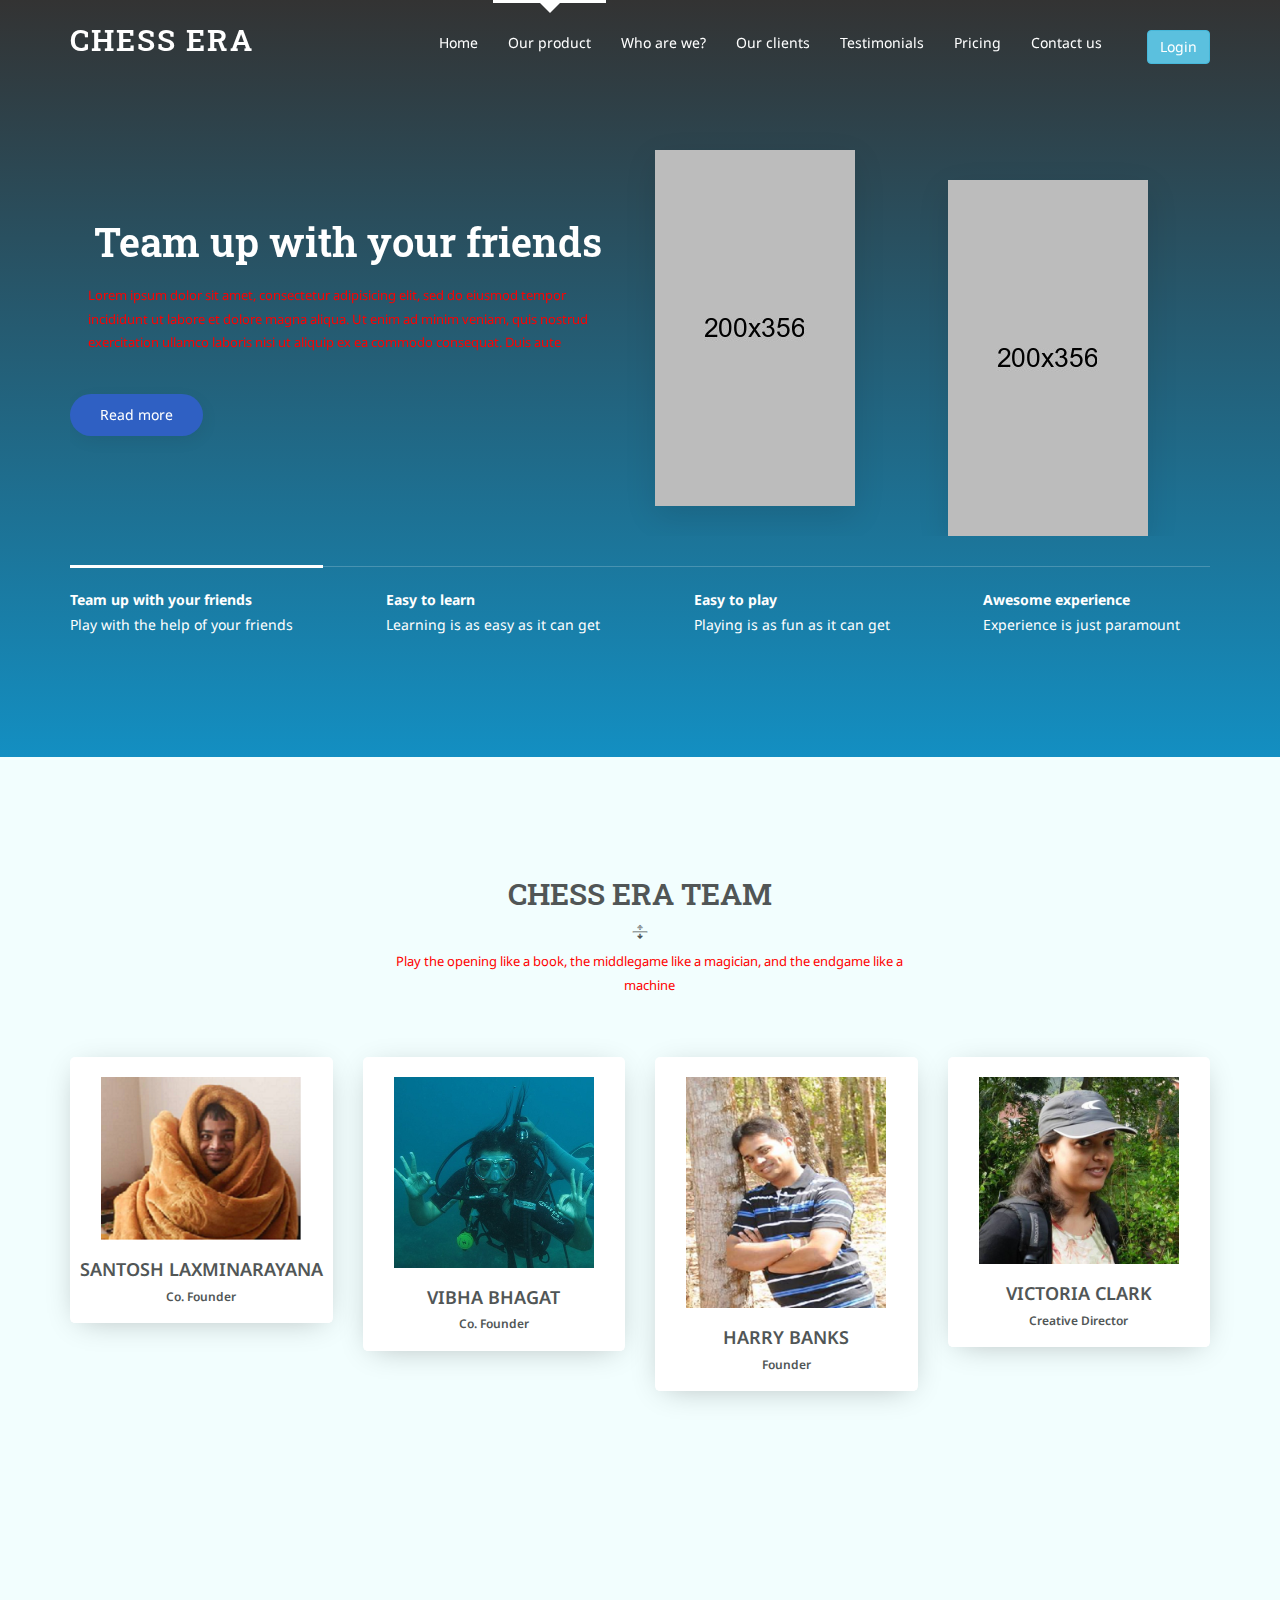
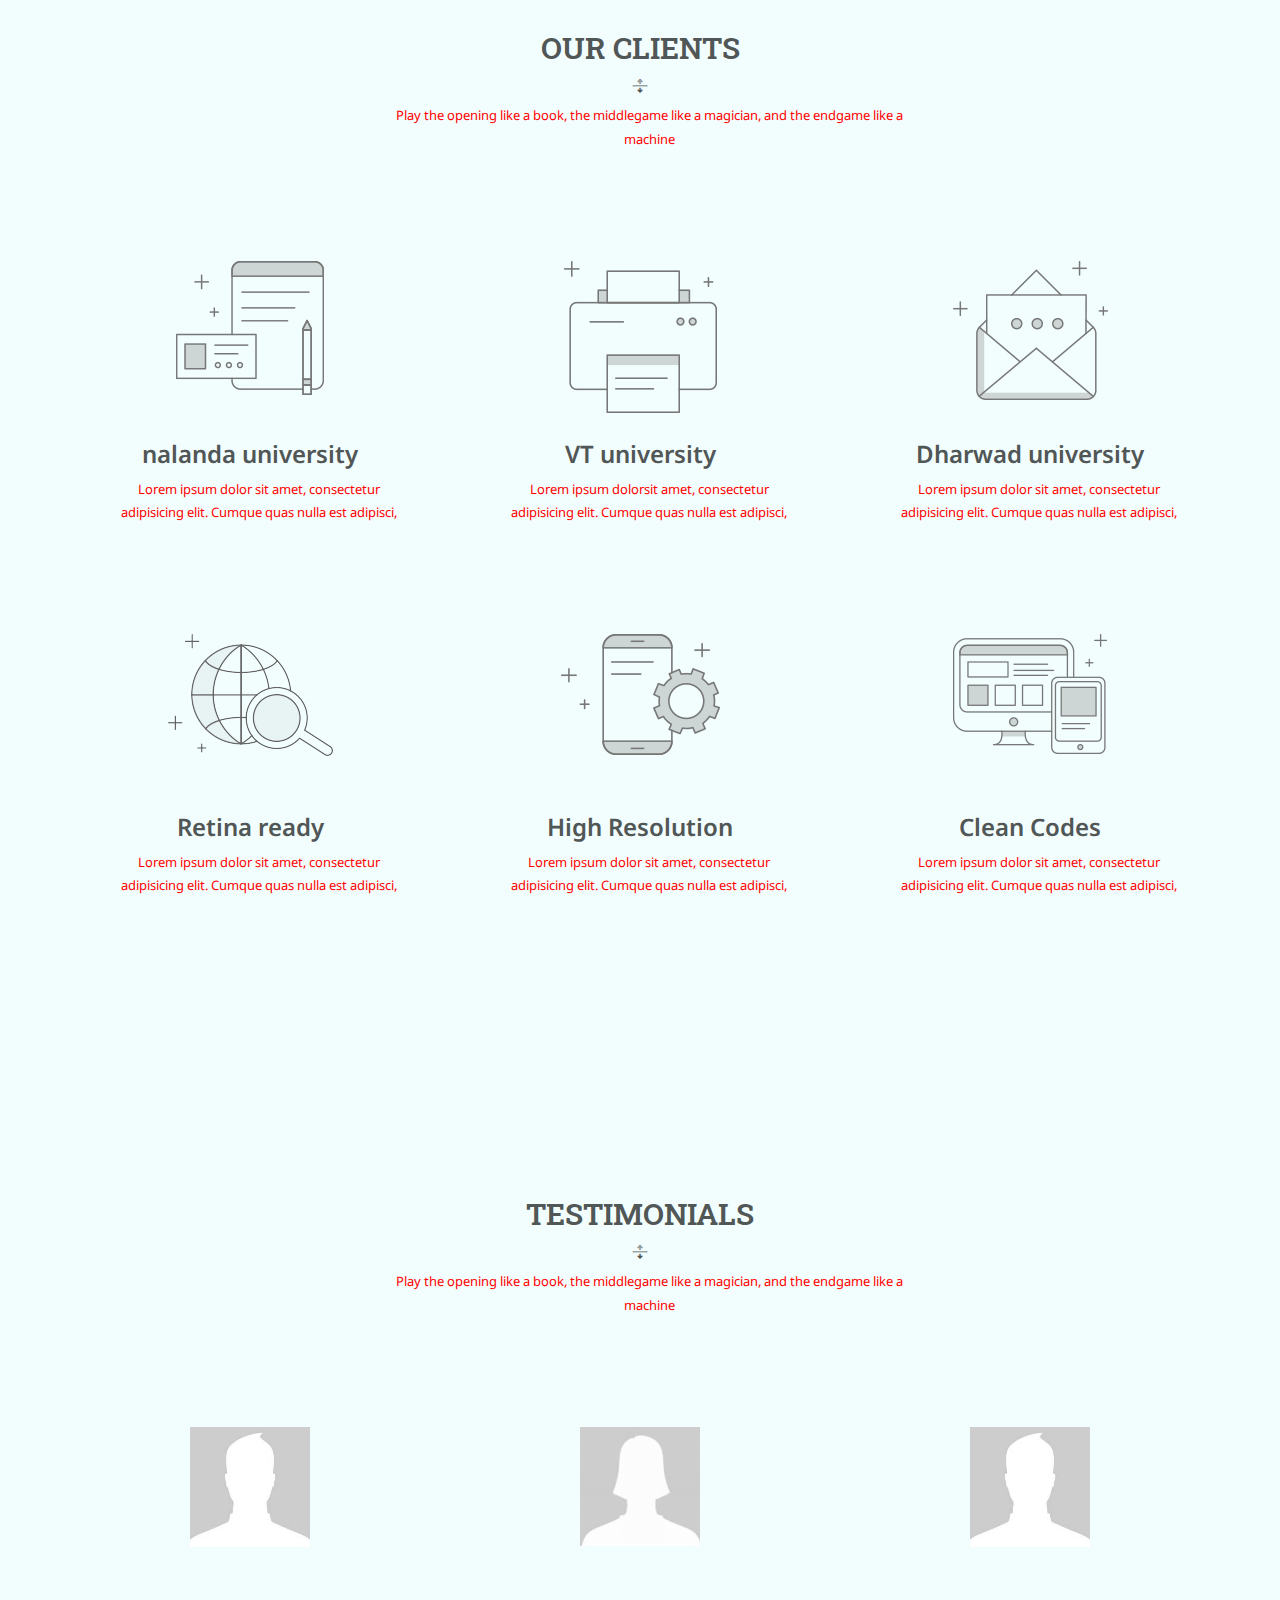
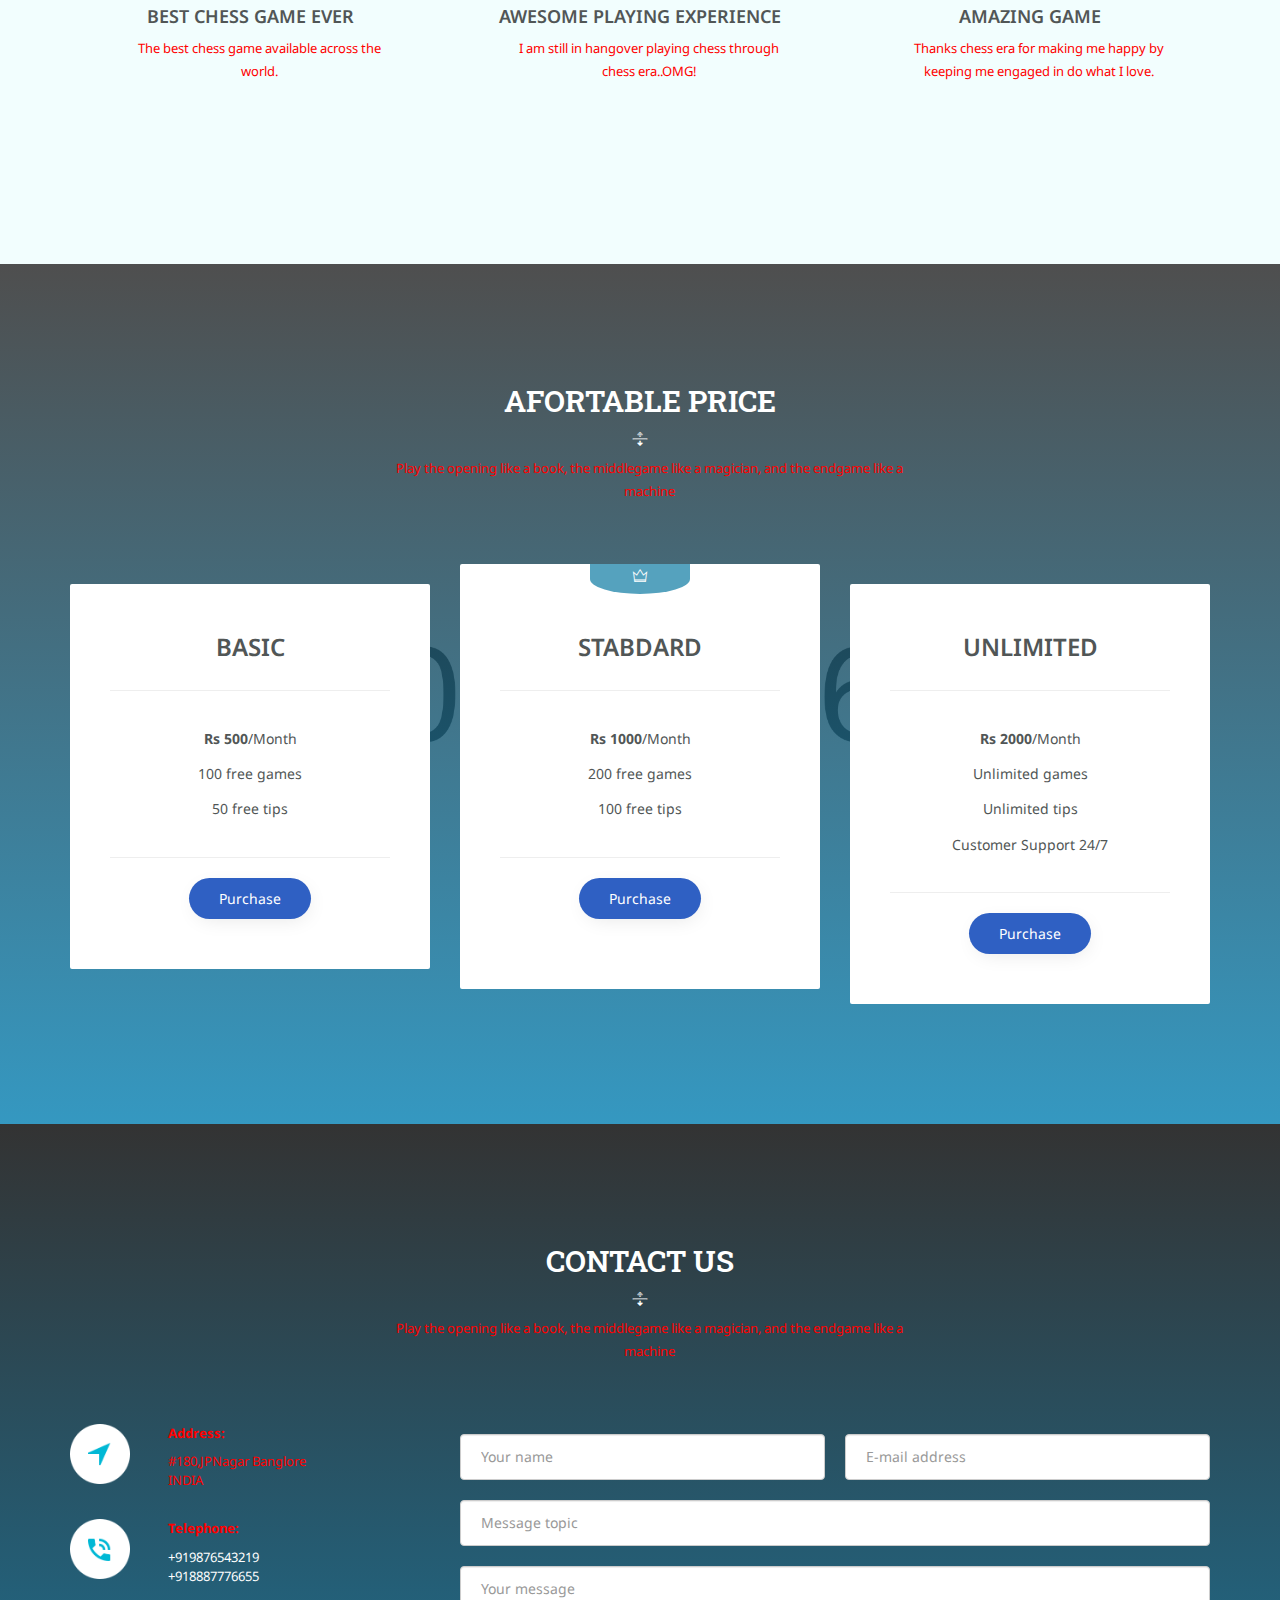
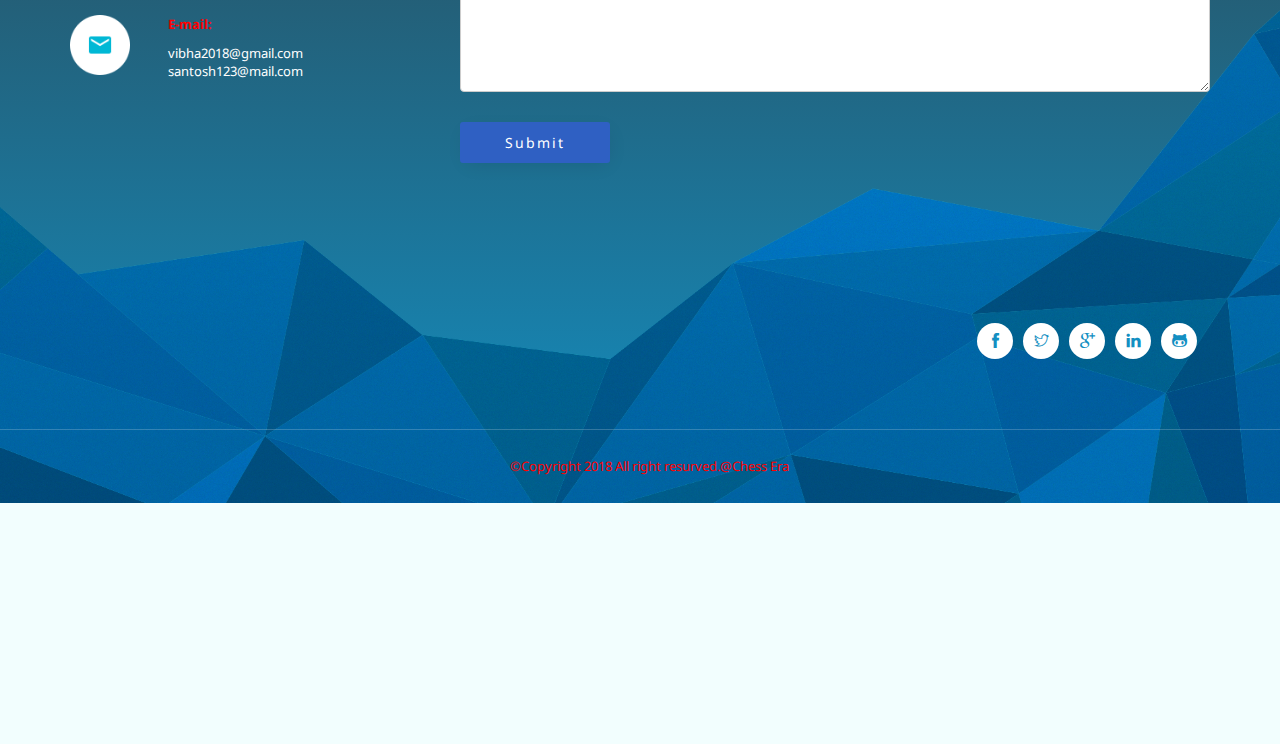
<file: index.html>
<!doctype html>
<html class="no-js" lang="zxx">



<head>
    <meta charset="utf-8">
    <meta name="author" content="John Doe">
    <meta name="description" content="">
    <meta name="keywords" content="HTML,CSS,XML,JavaScript">
    <meta http-equiv="x-ua-compatible" content="ie=edge">
    <meta name="viewport" content="width=device-width, initial-scale=1.0">
    <!-- Title -->
    <title>Home</title>
    <!-- Place favicon.ico in the root directory -->
    <link rel="apple-touch-icon" href="images/apple-touch-icon.png">
    <link rel="shortcut icon" type="image/ico" href="images/favicon.ico" />
    <!-- Plugin-CSS -->
    <link rel="stylesheet" href="css/bootstrap.min.css">
    <link rel="stylesheet" href="css/owl.carousel.min.css">
    <link rel="stylesheet" href="css/themify-icons.css">
    <link rel="stylesheet" href="css/magnific-popup.css">
    <link rel="stylesheet" href="css/animate.css">
    <!-- Main-Stylesheets -->
    <link rel="stylesheet" href="css/normalize.css">
    <link rel="stylesheet" href="style.css">
    <link rel="stylesheet" href="css/responsive.css">
    <link href="css/formvalid.css" rel="stylesheet">
    <!--Vendor-JS-->
    <script src="js/vendor/jquery-1.12.4.min.js"></script>
    <script src="js/vendor/bootstrap.min.js"></script>
    <!--Plugin-JS-->
    <script src="js/owl.carousel.min.js"></script>
    <script src="js/contact-form.js"></script>
    <script src="js/jquery.parallax-1.1.3.js"></script>
    <script src="js/scrollUp.min.js"></script>
    <script src="js/magnific-popup.min.js"></script>
    <script src="js/wow.min.js"></script>
    <!--Main-active-JS-->

    <script type="text/JavaScript" src="js/formvalid.js"></script>
    <script  src="js/vendor/modernizr-2.8.3.min.js"></script>
    
    <style type="text/css">
    .modal-content {
    width: 400px;
    height: auto;
    padding: 5px;
    margin: 70px auto;   
    }
    #login {
    margin-top:30px;
    margin-left:30px;
    }
   
    </style>

    <!--[if lt IE 9]>
        <script src="//oss.maxcdn.com/html5shiv/3.7.2/html5shiv.min.js"></script>
        <script src="//oss.maxcdn.com/respond/1.4.2/respond.min.js"></script>
    <![endif]-->
</head>

<body data-spy="scroll" data-target="#primary-menu">

    <div class="preloader">
        <div class="sk-folding-cube">
            <div class="sk-cube1 sk-cube"></div>
            <div class="sk-cube2 sk-cube"></div>
            <div class="sk-cube4 sk-cube"></div>
            <div class="sk-cube3 sk-cube"></div>
        </div>
    </div>
    <!--Mainmenu-area-->
    <div class="mainmenu-area" data-spy="affix" data-offset-top="100">
        <div class="container">
            <!--Logo-->
            <div class="navbar-header">
                <button type="button" class="navbar-toggle" data-toggle="collapse" data-target="#primary-menu">
                    <span class="icon-bar"></span>
                    <span class="icon-bar"></span>
                    <span class="icon-bar"></span>
                </button>
                <a href="#" class="navbar-brand logo">
                    <h2>Chess Era</h2>
                </a>
            </div>
            <!--Logo/-->
            <nav class="collapse navbar-collapse" id="primary-menu">
                <ul class="nav navbar-nav navbar-right">
                    <li class="active"><a href="#home-page">Home</a></li>
                    <li><a href="#faq-page">Our product</a></li>
                    <li><a href="#team-page">Who are we?</a></li>
                    <li><a href="#feature-page">Our clients</a></li>
                    <li><a href="#service-page">Testimonials</a></li>
                    <li><a href="#price-page">Pricing</a></li>
                    <li><a href="#contact-page">Contact us</a></li>

                    <button type="button" class="btn btn-info text-right" data-toggle="modal" data-target="#login-Modal" id="login" >Login</button>
                   
                    <!--
                    <li><a href="#faq-page">FAQ</a></li>
                    <li><a href="#blog-page">Blog</a></li>-->
                   
                </ul>
            </nav>
        </div>
    </diV>
    <!--Mainmenu-area/-->



   <!--login  Modal -->
   
  <div class="modal fade" id="login-Modal" role="dialog">
    <div class="modal-dialog" >

      <!-- Modal content-->
      <div class="modal-content" >
        <div class="modal-header" >
          <button type="button" class="close" data-dismiss="modal">&times;</button>
          <h4 style="color:red;"><span class="glyphicon glyphicon-lock"></span> Login</h4>
        </div>
        <div class="modal-body">
          <form role="form" id="newModalForm1" method="post">
            <div class="form-group">
              <label for="usrname"><span class="glyphicon glyphicon-user"></span> Username</label>
              <input type="text" class="form-control" id="username" placeholder="Enter email">
               <p  id="v1"> </p>
            </div>
            <div class="form-group">
              <label for="psw"><span class="glyphicon glyphicon-eye-open"></span> Password</label>
              <input type="password" class="form-control" id="password" placeholder="Enter password">
              <p  id="v2">  </p>
            </div>
            <div class="checkbox">
              <label><input type="checkbox" value="" checked>Remember me</label>
            </div>
            
            <!-- <a href="admin_index.html" role="button" type="submit" class="btn btn-default btn-success btn-block">
                <span class="glyphicon glyphicon-off"></span> Login </a> -->

            <button type="button" role="button" type="submit" id="login_submit" class="btn btn-default btn-success btn-block">
            <span class="glyphicon glyphicon-off"></span> Login </button>
          </form>
        </div>
        <div class="modal-footer">
          <button type="button" role="button" type="submit" class="btn btn-default btn-default pull-left" data-dismiss="modal"><span class="glyphicon glyphicon-remove"></span> Cancel</button>
          <p>Not a member? <a  data-toggle="modal" data-target="#register-Modal" data-dismiss="modal">sign up</a></p>
          <p> <a href="forgot-password.html">forgot password?</a></p>

                      

          
           
        </div>
      </div>
    </div>
  </div> 



<!--registration modal-->
  <div class="modal fade" id="register-Modal" role="dialog">
    <div class="modal-dialog">

      <!-- Modal content-->
      <div class="modal-content">
        <div class="modal-header">
          <button type="button" class="close" data-dismiss="modal">&times;</button>
          <h4 style="color:red;"><span class="glyphicon glyphicon-lock"></span> Register</h4>
        </div>
        <div class="modal-body" >
          <form role="form" id="newModalForm2" >
            <div class="form-group">
                <label for="usr">First Name:</label>
                <input type="text" class="form-control" id="firstname" placeholder="Enter First Name">
                <p  id="r1"> </p>
            </div>
            <div class="form-group">
                <label for="usr">Last Name:</label>
                <input type="text" class="form-control" id="lastname" placeholder="Enter Last Name">
                 <p  id="r2"> </p>
            </div>
            <div class="form-group">
              <label for="usrname"><span class="glyphicon glyphicon-user"></span> Username</label>
              <input type="text" class="form-control" id="usrname" placeholder="Enter email">
               <p  id="r3"> </p>
            </div>
            <div class="form-group">
              <label for="psw"><span class="glyphicon glyphicon-eye-open"></span> Password</label>
              <input type="password" class="form-control" id="pass" placeholder="Enter password">
               <p  id="r4"> </p>
            </div>
            <div class="form-group">
              <label for="psw"><span class="glyphicon glyphicon-eye-open"></span>confirm Password</label>
              <input type="password" class="form-control" id="confirm_password" class="form-control" placeholder="Enter ConfirmPassword">
             <p  id="r5"> </p>
            </div>
           
        <button type="button" role="button" type="submit" id="registration_submit" class="btn btn-default btn-success btn-block">
            <span class="glyphicon glyphicon-off"></span> Registration </button>

            <!--  <a href="admin_index.html" role="button" type="submit" id="registration_submit" class="btn btn-default btn-success btn-block">
                <span class="glyphicon glyphicon-off"></span> Register </a> -->
          </form>
        </div>
       
      </div>
    </div>
  </div> 












    <!--Header-area
    <header class="header-area overlay full-height relative v-center" id="home-page">
        <div class="absolute anlge-bg"></div>
        <div class="container">
            <div class="row v-center">
                <div class="col-xs-12 col-md-7 header-text">
                    <h2>Are you a chess maniac? </h2>
                    <p>The Chess Era is your one stop shop for all things chess. Whether you are brand new to the game, or you have played your whole life and look to take your game to the next level, this is the place for you. The site is continually updated with substantial content thanks to the loyal support of the chess community . Most of the new things you see on the site are ideas from people like you so feel free to drop us an email if you want to see something added. Enjoy the site and best of luck at the chess table!</p>
                    <a href="#" class="button white">Watch video</a>
                </div>
                <div class="hidden-xs hidden-sm col-md-5 text-right">
                    <div class="screen-box screen-slider">
                        <div class="item">
                            <img src="images/mobile_chess.jpg" alt="">
                        </div>
                       
                    </div>
                </div>
            </div>
        </div>
    </header>
    <!--Header-area/-->



    <!--Feature-area-->
    <section class="gray-bg section-padding angle-bg sky-bg" id="faq-page">
        
        <div class="container">
            <div class="row">
                <div class="col-xs-12">
                    <div id="caption_slide" class="carousel slide caption-slider" data-ride="carousel">
                        <div class="carousel-inner" role="listbox">
                            <div class="item active row">
                                <div class="v-center">
                                    <div class="col-xs-12 col-md-6">
                                        <div class="caption-title" data-animation="animated fadeInUp">
                                            <h2>Team up with your friends</h2>
                                        </div>
                                        <div class="caption-desc" data-animation="animated fadeInUp">
                                            <p>Lorem ipsum dolor sit amet, consectetur adipisicing elit, sed do eiusmod tempor incididunt ut labore et dolore magna aliqua. Ut enim ad minim veniam, quis nostrud exercitation ullamco laboris nisi ut aliquip ex ea commodo consequat. Duis aute</p>
                                        </div>
                                        <div class="caption-button" data-animation="animated fadeInUp">
                                            <a href="#" class="button">Read more</a>
                                        </div>
                                    </div>
                                    <div class="col-xs-6 col-md-3">
                                        <div class="caption-photo one" data-animation="animated fadeInRight">
                                            <img src="images/screen-1.jpg" alt="">
                                        </div>
                                    </div>
                                    <div class="col-xs-6 col-md-3">
                                        <div class="caption-photo two" data-animation="animated fadeInRight">
                                            <img src="images/screen-2.jpg" alt="">
                                        </div>
                                    </div>
                                </div>
                            </div>
                            <div class="item row">
                                <div class="v-center">
                                    <div class="col-xs-12 col-md-6">
                                        <div class="caption-title" data-animation="animated fadeInUp">
                                            <h2>Easy to learn</h2>
                                        </div>
                                        <div class="caption-desc" data-animation="animated fadeInUp">
                                            <p>Lorem ipsum dolor sit amet, consectetur adipisicing elit, sed do eiusmod tempor incididunt ut labore et dolore magna aliqua. Ut enim ad minim veniam, quis nostrud exercitation ullamco laboris nisi ut aliquip ex ea commodo consequat. Duis aute</p>
                                        </div>
                                        <div class="caption-button" data-animation="animated fadeInUp">
                                            <a href="#" class="button">Read more</a>
                                        </div>
                                    </div>
                                    <div class="col-xs-6 col-md-3">
                                        <div class="caption-photo one" data-animation="animated fadeInRight">
                                            <img src="images/screen-3.jpg" alt="">
                                        </div>
                                    </div>
                                    <div class="col-xs-6 col-md-3">
                                        <div class="caption-photo two" data-animation="animated fadeInRight">
                                            <img src="images/screen-4.jpg" alt="">
                                        </div>
                                    </div>
                                </div>
                            </div>
                            <div class="item row">
                                <div class="v-center">
                                    <div class="col-xs-12 col-md-6">
                                        <div class="caption-title" data-animation="animated fadeInUp">
                                            <h2>Easy to play</h2>
                                        </div>
                                        <div class="caption-desc" data-animation="animated fadeInUp">
                                            <p>Lorem ipsum dolor sit amet, consectetur adipisicing elit, sed do eiusmod tempor incididunt ut labore et dolore magna aliqua. Ut enim ad minim veniam, quis nostrud exercitation ullamco laboris nisi ut aliquip ex ea commodo consequat. Duis aute</p>
                                        </div>
                                        <div class="caption-button" data-animation="animated fadeInUp">
                                            <a href="#" class="button">Read more</a>
                                        </div>
                                    </div>
                                    <div class="col-xs-6 col-md-3">
                                        <div class="caption-photo one" data-animation="animated fadeInRight">
                                            <img src="images/screen-7.jpg" alt="">
                                        </div>
                                    </div>
                                    <div class="col-xs-6 col-md-3">
                                        <div class="caption-photo two" data-animation="animated fadeInRight">
                                            <img src="images/screen-2.jpg" alt="">
                                        </div>
                                    </div>
                                </div>
                            </div>
                            <div class="item row">
                                <div class="v-center">
                                    <div class="col-xs-12 col-md-6">
                                        <div class="caption-title" data-animation="animated fadeInUp">
                                            <h2>Awesome design</h2>
                                        </div>
                                        <div class="caption-desc" data-animation="animated fadeInUp">
                                            <p>Lorem ipsum dolor sit amet, consectetur adipisicing elit, sed do eiusmod tempor incididunt ut labore et dolore magna aliqua. Ut enim ad minim veniam, quis nostrud exercitation ullamco laboris nisi ut aliquip ex ea commodo consequat. Duis aute</p>
                                        </div>
                                        <div class="caption-button" data-animation="animated fadeInUp">
                                            <a href="#" class="button">Read more</a>
                                        </div>
                                    </div>
                                    <div class="col-xs-6 col-md-3">
                                        <div class="caption-photo one" data-animation="animated fadeInRight">
                                            <img src="images/screen-3.jpg" alt="">
                                        </div>
                                    </div>
                                    <div class="col-xs-6 col-md-3">
                                        <div class="caption-photo two" data-animation="animated fadeInRight">
                                            <img src="images/screen-4.jpg" alt="">
                                        </div>
                                    </div>
                                </div>
                            </div>
                        </div>
                        <!-- Indicators -->
                        <ol class="carousel-indicators caption-indector">
                            <li data-target="#caption_slide" data-slide-to="0" class="active">
                                <strong>Team up with your friends </strong>Play with the help of your friends
                            </li>
                            <li data-target="#caption_slide" data-slide-to="1">
                                <strong>Easy to learn</strong>Learning is as easy as it can get
                            </li>
                            <li data-target="#caption_slide" data-slide-to="2">
                                <strong>Easy to play</strong>Playing is as fun as it can get
                            </li>
                            <li data-target="#caption_slide" data-slide-to="3">
                                <strong>Awesome experience</strong>Experience is just paramount
                            </li>
                        </ol>
                    </div>
                </div>
            </div>
        </div>
    </section>


        
   


    

        <section class="section-padding gray-bg" id="team-page">
        <div class="container">
            <div class="row">
                <div class="col-xs-12 col-sm-6 col-sm-offset-3 text-center">
                    <div class="page-title">
                        <h2>Chess Era Team</h2>
                        <p>Play the opening like a book, the middlegame like a magician, and the endgame like a machine</p>
                    </div>
                </div>
            </div>
            <div class="row">
                <div class="col-xs-12 col-sm-6 col-md-3">
                    <div class="single-team">
                        <div class="team-photo">
                            <img src="images/santosh.jpg" width="200" height="300" alt="">
                        </div>
                        <h4>SANTOSH LAXMINARAYANA</h4>
                        <h6>Co. Founder</h6>
                        <ul class="social-menu">
                            <li><a href="#"><i class="ti-facebook"></i></a></li>
                            <li><a href="#"><i class="ti-twitter"></i></a></li>
                            <li><a href="#"><i class="ti-linkedin"></i></a></li>
                            <li><a href="#"><i class="ti-pinterest"></i></a></li>
                        </ul>
                    </div>
                </div>
                <div class="col-xs-12 col-sm-6 col-md-3">
                    <div class="single-team">
                        <div class="team-photo">
                            <img src="images/vibha.jpg" width="200" height="300" alt="">
                        </div>
                        <h4>VIBHA BHAGAT</h4>
                        <h6>Co. Founder</h6>
                        <ul class="social-menu">
                            <li><a href="#"><i class="ti-facebook"></i></a></li>
                            <li><a href="#"><i class="ti-twitter"></i></a></li>
                            <li><a href="#"><i class="ti-linkedin"></i></a></li>
                            <li><a href="#"><i class="ti-pinterest"></i></a></li>
                        </ul>
                    </div>
                </div>
                <div class="col-xs-12 col-sm-6 col-md-3">
                    <div class="single-team">
                        <div class="team-photo">
                            <img src="images/santosh2.jpg" width="200" height="300" alt="">
                        </div>
                        <h4>HARRY BANKS</h4>
                        <h6>Founder</h6>
                        <ul class="social-menu">
                            <li><a href="#"><i class="ti-facebook"></i></a></li>
                            <li><a href="#"><i class="ti-twitter"></i></a></li>
                            <li><a href="#"><i class="ti-linkedin"></i></a></li>
                            <li><a href="#"><i class="ti-pinterest"></i></a></li>
                        </ul>
                    </div>
                </div>
                <div class="col-xs-12 col-sm-6 col-md-3">
                    <div class="single-team">
                        <div class="team-photo">
                            <img src="images/vibha2.jpg" width="200" height="300" alt="">
                        </div>
                        <h4>VICTORIA CLARK</h4>
                        <h6>Creative Director</h6>
                        <ul class="social-menu">
                            <li><a href="#"><i class="ti-facebook"></i></a></li>
                            <li><a href="#"><i class="ti-twitter"></i></a></li>
                            <li><a href="#"><i class="ti-linkedin"></i></a></li>
                            <li><a href="#"><i class="ti-pinterest"></i></a></li>
                        </ul>
                    </div>
                </div>
            </div>
        </div>
    </section>


<!--feature page-->
  <section class="gray-bg section-padding" id="feature-page">
        <div class="container">
            <div class="row">
                <div class="col-xs-12 col-sm-6 col-sm-offset-3 text-center">
                    <div class="page-title">
                        <h2>Our clients</h2>
                        <p>Play the opening like a book, the middlegame like a magician, and the endgame like a machine</p>
                    </div>
                </div>
            </div>
            <div class="row">
                <div class="col-xs-12 col-sm-6 col-md-4">
                    <div class="box">
                        <div class="box-icon">
                            <img src="images/portfolio-icon-1.png" alt="">
                        </div>
                        <h3>nalanda university</h3>
                        <p>Lorem ipsum dolor sit amet, consectetur adipisicing elit. Cumque quas nulla est adipisci,</p>
                    </div>
                </div>
                <div class="col-xs-12 col-sm-6 col-md-4">
                    <div class="box">
                        <div class="box-icon">
                            <img src="images/portfolio-icon-2.png" alt="">
                        </div>
                        <h3>VT university</h3>
                        <p>Lorem ipsum dolorsit amet, consectetur adipisicing elit. Cumque quas nulla est adipisci,</p>
                    </div>
                </div>
                <div class="col-xs-12 col-sm-6 col-md-4">
                    <div class="box">
                        <div class="box-icon">
                            <img src="images/portfolio-icon-3.png" alt="">
                        </div>
                        <h3>Dharwad university</h3>
                        <p>Lorem ipsum dolor sit amet, consectetur adipisicing elit. Cumque quas nulla est adipisci,</p>
                    </div>
                </div>
                <div class="col-xs-12 col-sm-6 col-md-4">
                    <div class="box">
                        <div class="box-icon">
                            <img src="images/portfolio-icon-4.png" alt="">
                        </div>
                        <h3>Retina ready</h3>
                        <p>Lorem ipsum dolor sit amet, consectetur adipisicing elit. Cumque quas nulla est adipisci,</p>
                    </div>
                </div>
                <div class="col-xs-12 col-sm-6 col-md-4">
                    <div class="box">
                        <div class="box-icon">
                            <img src="images/portfolio-icon-5.png" alt="">
                        </div>
                        <h3>High Resolution</h3>
                        <p>Lorem ipsum dolor sit amet, consectetur adipisicing elit. Cumque quas nulla est adipisci,</p>
                    </div>
                </div>
                <div class="col-xs-12 col-sm-6 col-md-4">
                    <div class="box">
                        <div class="box-icon">
                            <img src="images/portfolio-icon-6.png" alt="">
                        </div>
                        <h3>Clean Codes</h3>
                        <p>Lorem ipsum dolor sit amet, consectetur adipisicing elit. Cumque quas nulla est adipisci,</p>
                    </div>
                </div>
            </div>
        </div>
    </section>




<!--service page-->



    <section class="gray-bg section-padding" id="service-page">
        <div class="container">
            <div class="row">

                <div class="col-xs-12 col-sm-6 col-sm-offset-3 text-center">
                    <div class="page-title">
                        <h2>Testimonials</h2>
                        <p>Play the opening like a book, the middlegame like a magician, and the endgame like a machine</p>
                    </div>
                </div>
            
                <div class="col-xs-12 col-sm-4">
                    <div class="box">
                        <div class="box-icon">
                            <img src="images/avatar_male.jpg" alt="" width="120">
                        </div>
                        <h4>BEST CHESS GAME EVER</h4>
                        <p>The best chess game available across the world.</p>
                    </div>
                </div>
                <div class="col-xs-12 col-sm-4">
                    <div class="box">
                        <div class="box-icon">
                            <img src="images/avatar_female.gif" alt="" width="120">
                        </div>
                        <h4>AWESOME PLAYING EXPERIENCE</h4>
                        <p>I am still in hangover playing chess through chess era..OMG!</p>
                    </div>
                </div>
                <div class="col-xs-12 col-sm-4">
                    <div class="box">
                        <div class="box-icon">
                            <img src="images/avatar_male.jpg" alt="" width="120">
                        </div>
                        <h4>AMAZING GAME</h4>
                        <p>Thanks chess era for making me happy by keeping me engaged in do what I love.</p>
                    </div>
                </div>
            </div>
        </div>
    </section>
    
<!--
    <section class="angle-bg sky-bg section-padding">
        <div class="container">
            <div class="row">
                <div class="col-xs-12">
                    <div id="caption_slide" class="carousel slide caption-slider" data-ride="carousel">
                        <div class="carousel-inner" role="listbox">
                            <div class="item active row">
                                <div class="v-center">
                                    <div class="col-xs-12 col-md-6">
                                        <div class="caption-title" data-animation="animated fadeInUp">
                                            <h2>Easy to build</h2>
                                        </div>
                                        <div class="caption-desc" data-animation="animated fadeInUp">
                                            <p>Lorem ipsum dolor sit amet, consectetur adipisicing elit, sed do eiusmod tempor incididunt ut labore et dolore magna aliqua. Ut enim ad minim veniam, quis nostrud exercitation ullamco laboris nisi ut aliquip ex ea commodo consequat. Duis aute</p>
                                        </div>
                                        <div class="caption-button" data-animation="animated fadeInUp">
                                            <a href="#" class="button">Read more</a>
                                        </div>
                                    </div>
                                    <div class="col-xs-6 col-md-3">
                                        <div class="caption-photo one" data-animation="animated fadeInRight">
                                            <img src="images/screen-1.jpg" alt="">
                                        </div>
                                    </div>
                                    <div class="col-xs-6 col-md-3">
                                        <div class="caption-photo two" data-animation="animated fadeInRight">
                                            <img src="images/screen-2.jpg" alt="">
                                        </div>
                                    </div>
                                </div>
                            </div>
                            <div class="item row">
                                <div class="v-center">
                                    <div class="col-xs-12 col-md-6">
                                        <div class="caption-title" data-animation="animated fadeInUp">
                                            <h2>Easy to use</h2>
                                        </div>
                                        <div class="caption-desc" data-animation="animated fadeInUp">
                                            <p>Lorem ipsum dolor sit amet, consectetur adipisicing elit, sed do eiusmod tempor incididunt ut labore et dolore magna aliqua. Ut enim ad minim veniam, quis nostrud exercitation ullamco laboris nisi ut aliquip ex ea commodo consequat. Duis aute</p>
                                        </div>
                                        <div class="caption-button" data-animation="animated fadeInUp">
                                            <a href="#" class="button">Read more</a>
                                        </div>
                                    </div>
                                    <div class="col-xs-6 col-md-3">
                                        <div class="caption-photo one" data-animation="animated fadeInRight">
                                            <img src="images/screen-3.jpg" alt="">
                                        </div>
                                    </div>
                                    <div class="col-xs-6 col-md-3">
                                        <div class="caption-photo two" data-animation="animated fadeInRight">
                                            <img src="images/screen-4.jpg" alt="">
                                        </div>
                                    </div>
                                </div>
                            </div>
                            <div class="item row">
                                <div class="v-center">
                                    <div class="col-xs-12 col-md-6">
                                        <div class="caption-title" data-animation="animated fadeInUp">
                                            <h2>Easy to customize</h2>
                                        </div>
                                        <div class="caption-desc" data-animation="animated fadeInUp">
                                            <p>Lorem ipsum dolor sit amet, consectetur adipisicing elit, sed do eiusmod tempor incididunt ut labore et dolore magna aliqua. Ut enim ad minim veniam, quis nostrud exercitation ullamco laboris nisi ut aliquip ex ea commodo consequat. Duis aute</p>
                                        </div>
                                        <div class="caption-button" data-animation="animated fadeInUp">
                                            <a href="#" class="button">Read more</a>
                                        </div>
                                    </div>
                                    <div class="col-xs-6 col-md-3">
                                        <div class="caption-photo one" data-animation="animated fadeInRight">
                                            <img src="images/screen-7.jpg" alt="">
                                        </div>
                                    </div>
                                    <div class="col-xs-6 col-md-3">
                                        <div class="caption-photo two" data-animation="animated fadeInRight">
                                            <img src="images/screen-2.jpg" alt="">
                                        </div>
                                    </div>
                                </div>
                            </div>
                            <div class="item row">
                                <div class="v-center">
                                    <div class="col-xs-12 col-md-6">
                                        <div class="caption-title" data-animation="animated fadeInUp">
                                            <h2>Awesome design</h2>
                                        </div>
                                        <div class="caption-desc" data-animation="animated fadeInUp">
                                            <p>Lorem ipsum dolor sit amet, consectetur adipisicing elit, sed do eiusmod tempor incididunt ut labore et dolore magna aliqua. Ut enim ad minim veniam, quis nostrud exercitation ullamco laboris nisi ut aliquip ex ea commodo consequat. Duis aute</p>
                                        </div>
                                        <div class="caption-button" data-animation="animated fadeInUp">
                                            <a href="#" class="button">Read more</a>
                                        </div>
                                    </div>
                                    <div class="col-xs-6 col-md-3">
                                        <div class="caption-photo one" data-animation="animated fadeInRight">
                                            <img src="images/screen-3.jpg" alt="">
                                        </div>
                                    </div>
                                    <div class="col-xs-6 col-md-3">
                                        <div class="caption-photo two" data-animation="animated fadeInRight">
                                            <img src="images/screen-4.jpg" alt="">
                                        </div>
                                    </div>
                                </div>
                            </div>
                        </div>
                        
                        <ol class="carousel-indicators caption-indector">
                            <li data-target="#caption_slide" data-slide-to="0" class="active">
                                <strong>Lorem ipsum </strong>consectetur adipisicing elit.
                            </li>
                            <li data-target="#caption_slide" data-slide-to="1">
                                <strong>Lorem ipsum </strong>consectetur adipisicing elit.
                            </li>
                            <li data-target="#caption_slide" data-slide-to="2">
                                <strong>Lorem ipsum </strong>consectetur adipisicing elit.
                            </li>
                            <li data-target="#caption_slide" data-slide-to="3">
                                <strong>Lorem ipsum </strong>consectetur adipisicing elit.
                            </li>
                        </ol>
                    </div>
                </div>
            </div>
        </div>
    </section>

-->

  

    <section class="price-area overlay section-padding" id="price-page">
        <div class="container">
            <div class="row">
                <div class="col-xs-12 col-sm-6 col-sm-offset-3 text-center">
                    <div class="page-title">
                        <h2>Afortable Price</h2>
                        <p>Play the opening like a book, the middlegame like a magician, and the endgame like a machine</p>
                    </div>
                </div>
            </div>
            <div class="row">
                <div class="col-xs-12 col-sm-4">
                    <div class="price-table">
                        <h3 class="text-uppercase price-title">Basic</h3>
                        <hr>
                        <ul class="list-unstyled">
                            <li><strong class="amount">Rs <span class="big">500</span></strong>/Month</li>
                            <li>100 free games</li>
                            <li>50 free tips</li>
                        </ul>
                        <hr>
                        <a href="#" class="button">Purchase</a>
                    </div>
                </div>
                <div class="col-xs-12 col-sm-4">
                    <div class="price-table active">
                        <span class="price-info"><span class="ti-crown"></span></span>
                        <h3 class="text-uppercase price-title">STABDARD</h3>
                        <hr>
                        <ul class="list-unstyled">
                            <li><strong class="amount">Rs <span class="big">1000</span></strong>/Month</li>
                            <li>200 free games</li>
                            <li>100 free tips</li>
                        </ul>
                        <hr>
                        <a href="#" class="button">Purchase</a>
                    </div>
                </div>
                <div class="col-xs-12 col-sm-4">
                    <div class="price-table">
                        <h3 class="text-uppercase price-title">UNLIMITED</h3>
                        <hr>
                        <ul class="list-unstyled">
                            <li><strong class="amount">Rs <span class="big">2000</span></strong>/Month</li>
                            <li>Unlimited games</li>
                            <li>Unlimited tips</li>
                            <li>Customer Support 24/7</li>
                        </ul>
                        <hr>
                        <a href="#" class="button">Purchase</a>
                    </div>
                </div>
            </div>
        </div>
    </section>


<!--
    <section class="section-padding gray-bg" id="team-page">
        <div class="container">
            <div class="row">
                <div class="col-xs-12 col-sm-6 col-sm-offset-3 text-center">
                    <div class="page-title">
                        <h2>Special team</h2>
                        <p>Lorem ipsum dolor sit amet, consectetur adipisicing elit. Velit voluptates, temporibus at, facere harum fugiat!</p>
                    </div>
                </div>
            </div>
            <div class="row">
                <div class="col-xs-12 col-sm-6 col-md-3">
                    <div class="single-team">
                        <div class="team-photo">
                            <img src="images/team-section-1.png" alt="">
                        </div>
                        <h4>JEMY SEDONCE</h4>
                        <h6>Co. Founder</h6>
                        <ul class="social-menu">
                            <li><a href="#"><i class="ti-facebook"></i></a></li>
                            <li><a href="#"><i class="ti-twitter"></i></a></li>
                            <li><a href="#"><i class="ti-linkedin"></i></a></li>
                            <li><a href="#"><i class="ti-pinterest"></i></a></li>
                        </ul>
                    </div>
                </div>
                <div class="col-xs-12 col-sm-6 col-md-3">
                    <div class="single-team">
                        <div class="team-photo">
                            <img src="images/team-section-2.png" alt="">
                        </div>
                        <h4>DEBORAH BROWN</h4>
                        <h6>UX Designer</h6>
                        <ul class="social-menu">
                            <li><a href="#"><i class="ti-facebook"></i></a></li>
                            <li><a href="#"><i class="ti-twitter"></i></a></li>
                            <li><a href="#"><i class="ti-linkedin"></i></a></li>
                            <li><a href="#"><i class="ti-pinterest"></i></a></li>
                        </ul>
                    </div>
                </div>
                <div class="col-xs-12 col-sm-6 col-md-3">
                    <div class="single-team">
                        <div class="team-photo">
                            <img src="images/team-section-3.png" alt="">
                        </div>
                        <h4>HARRY BANKS</h4>
                        <h6>Founder</h6>
                        <ul class="social-menu">
                            <li><a href="#"><i class="ti-facebook"></i></a></li>
                            <li><a href="#"><i class="ti-twitter"></i></a></li>
                            <li><a href="#"><i class="ti-linkedin"></i></a></li>
                            <li><a href="#"><i class="ti-pinterest"></i></a></li>
                        </ul>
                    </div>
                </div>
                <div class="col-xs-12 col-sm-6 col-md-3">
                    <div class="single-team">
                        <div class="team-photo">
                            <img src="images/team-section-4.png" alt="">
                        </div>
                        <h4>VICTORIA CLARK</h4>
                        <h6>Creative Director</h6>
                        <ul class="social-menu">
                            <li><a href="#"><i class="ti-facebook"></i></a></li>
                            <li><a href="#"><i class="ti-twitter"></i></a></li>
                            <li><a href="#"><i class="ti-linkedin"></i></a></li>
                            <li><a href="#"><i class="ti-pinterest"></i></a></li>
                        </ul>
                    </div>
                </div>
            </div>
        </div>
    </section>

-


    <section class="testimonial-area section-padding gray-bg overlay">
        <div class="container">
            <div class="row">
                <div class="col-xs-12 col-sm-6 col-sm-offset-3 text-center">
                    <div class="page-title">
                        <h2>Client says</h2>
                        <p>Lorem ipsum dolor sit amet, consectetur adipisicing elit. Velit voluptates, temporibus at, facere harum fugiat!</p>
                    </div>
                </div>
            </div>
            <div class="row">
                <div class="col-xs-12 col-sm-10 col-sm-offset-1 col-md-8 col-md-offset-2">
                    <div class="testimonials">
                        <div class="testimonial">
                            <div class="testimonial-photo">
                                <img src="images/avatar-small-1.png" alt="">
                            </div>
                            <h3>AR Rahman</h3>
                            <p>Lorem ipsum dolor sit amet, consectetur adipisicing elit. Vel vero dolore officiis, velit id libero illum harum hic magni, quae repellendus adipisci possimus saepe nostrum doloribus repudiandae asperiores commodi voluptate.</p>
                        </div>
                        <div class="testimonial">
                            <div class="testimonial-photo">
                                <img src="images/avatar-small-2.png" alt="">
                            </div>
                            <h3>AR Rahman</h3>
                            <p>Lorem ipsum dolor sit amet, consectetur adipisicing elit. Vel vero dolore officiis, velit id libero illum harum hic magni, quae repellendus adipisci possimus saepe nostrum doloribus repudiandae asperiores commodi voluptate.</p>
                        </div>
                        <div class="testimonial">
                            <div class="testimonial-photo">
                                <img src="images/avatar-small-3.png" alt="">
                            </div>
                            <h3>AR Rahman</h3>
                            <p>Lorem ipsum dolor sit amet, consectetur adipisicing elit. Vel vero dolore officiis, velit id libero illum harum hic magni, quae repellendus adipisci possimus saepe nostrum doloribus repudiandae asperiores commodi voluptate.</p>
                        </div>
                        <div class="testimonial">
                            <div class="testimonial-photo">
                                <img src="images/avatar-small-4.png" alt="">
                            </div>
                            <h3>AR Rahman</h3>
                            <p>Lorem ipsum dolor sit amet, consectetur adipisicing elit. Vel vero dolore officiis, velit id libero illum harum hic magni, quae repellendus adipisci possimus saepe nostrum doloribus repudiandae asperiores commodi voluptate.</p>
                        </div>
                        <div class="testimonial">
                            <div class="testimonial-photo">
                                <img src="images/avatar-small-5.png" alt="">
                            </div>
                            <h3>AR Rahman</h3>
                            <p>Lorem ipsum dolor sit amet, consectetur adipisicing elit. Vel vero dolore officiis, velit id libero illum harum hic magni, quae repellendus adipisci possimus saepe nostrum doloribus repudiandae asperiores commodi voluptate.</p>
                        </div>
                        <div class="testimonial">
                            <div class="testimonial-photo">
                                <img src="images/avatar-small-6.png" alt="">
                            </div>
                            <h3>AR Rahman</h3>
                            <p>Lorem ipsum dolor sit amet, consectetur adipisicing elit. Vel vero dolore officiis, velit id libero illum harum hic magni, quae repellendus adipisci possimus saepe nostrum doloribus repudiandae asperiores commodi voluptate.</p>
                        </div>
                    </div>
                </div>
            </div>
        </div>
    </section>




-->

    



<!--


    <section class="section-padding overlay client-area overlay" id="client-page">
        <div class="container">
            <div class="row text-center">
                <div class="col-xs-12">
                    <div class="clients">
                        <div class="item">
                            <img src="images/themeforest.gif" alt="">
                        </div>
                        <div class="item">
                            <img src="images/coadcanyon.gif" alt="">
                        </div>
                        <div class="item">
                            <img src="images/graphicriver.gif" alt="">
                        </div>
                        <div class="item">
                            <img src="images/docean.gif" alt="">
                        </div>
                        <div class="item">
                            <img src="images/audiojungle.gif" alt="">
                        </div>
                        <div class="item">
                            <img src="images/actividen.gif" alt="">
                        </div>
                        <div class="item">
                            <img src="images/photodone.gif" alt="">
                        </div>
                        <div class="item">
                            <img src="images/videgub.gif" alt="">
                        </div>
                        <div class="item">
                            <img src="images/themeforest.gif" alt="">
                        </div>
                        <div class="item">
                            <img src="images/coadcanyon.gif" alt="">
                        </div>
                        <div class="item">
                            <img src="images/graphicriver.gif" alt="">
                        </div>
                        <div class="item">
                            <img src="images/docean.gif" alt="">
                        </div>
                        <div class="item">
                            <img src="images/audiojungle.gif" alt="">
                        </div>
                        <div class="item">
                            <img src="images/actividen.gif" alt="">
                        </div>
                        <div class="item">
                            <img src="images/photodone.gif" alt="">
                        </div>
                        <div class="item">
                            <img src="images/videgub.gif" alt="">
                        </div>
                    </div>
                </div>
            </div>
        </div>
    </section>


    <section class="section-padding gray-bg" id="blog-page">
        <div class="container">
            <div class="row">
                <div class="col-xs-12 col-sm-4">
                    <div class="single-blog">
                        <div class="blog-photo">
                            <img src="images/small1.jpg" alt="">
                        </div>
                        <div class="blog-content">
                            <h3><a href="#">Beautiful Place for your Great Journey</a></h3>
                            <ul class="blog-meta">
                                <li><span class="ti-user"></span> <a href="#">Admin</a></li>
                                <li><span class="ti-calendar"></span> <a href="#">Feb 01, 2017</a></li>
                            </ul>
                            <p>Lorem ipsum dolor sit amet, consectetur adipisicing elit. Odit nemo eaque expedita aliquid dolorem repellat perferendis, facilis aut fugit, impedit.</p>
                        </div>
                    </div>
                </div>
                <div class="col-xs-12 col-sm-4">
                    <div class="single-blog">
                        <div class="blog-photo">
                            <img src="images/small2.jpg" alt="">
                        </div>
                        <div class="blog-content">
                            <h3><a href="#">Beautiful Place for your Great Journey</a></h3>
                            <ul class="blog-meta">
                                <li><span class="ti-user"></span> <a href="#">Admin</a></li>
                                <li><span class="ti-calendar"></span> <a href="#">Feb 01, 2017</a></li>
                            </ul>
                            <p>Lorem ipsum dolor sit amet, consectetur adipisicing elit. Odit nemo eaque expedita aliquid dolorem repellat perferendis, facilis aut fugit, impedit.</p>
                        </div>
                    </div>
                </div>
                <div class="col-xs-12 col-sm-4">
                    <div class="single-blog">
                        <div class="blog-photo">
                            <img src="images/small3.jpg" alt="">
                        </div>
                        <div class="blog-content">
                            <h3><a href="#">Beautiful Place for your Great Journey</a></h3>
                            <ul class="blog-meta">
                                <li><span class="ti-user"></span> <a href="#">Admin</a></li>
                                <li><span class="ti-calendar"></span> <a href="#">Feb 01, 2017</a></li>
                            </ul>
                            <p>Lorem ipsum dolor sit amet, consectetur adipisicing elit. Odit nemo eaque expedita aliquid dolorem repellat perferendis, facilis aut fugit, impedit.</p>
                        </div>
                    </div>
                </div>
            </div>
        </div>
    </section>

-->



    <footer class="footer-area relative sky-bg" id="contact-page">
        <div class="absolute footer-bg"></div>
        <div class="footer-top">
            <div class="container">
                <div class="row">
                    <div class="col-xs-12 col-sm-6 col-sm-offset-3 text-center">
                        <div class="page-title">
                            <h2>Contact us</h2>
                            <p>Play the opening like a book, the middlegame like a magician, and the endgame like a machine</p>
                            
                        </div>
                    </div>
                </div>
                <div class="row">
                    <div class="col-xs-12 col-md-4">
                        <address class="side-icon-boxes">
                            <div class="side-icon-box">
                                <div class="side-icon">
                                    <img src="images/location-arrow.png" alt="">
                                </div>
                                <p><strong>Address: </strong> #180,JPNagar Banglore <br />INDIA</p>
                            </div>
                            <div class="side-icon-box">
                                <div class="side-icon">
                                    <img src="images/phone-arrow.png" alt="">
                                </div>
                                <p><strong>Telephone: </strong>
                                    <a href="callto:919876543219">+919876543219</a> <br />
                                    <a href="callto:918887776655">+918887776655</a>
                                </p>
                            </div>
                            <div class="side-icon-box">
                                <div class="side-icon">
                                    <img src="images/mail-arrow.png" alt="">
                                </div>
                                <p><strong>E-mail: </strong>
                                    <a href="mailto:youremail@example.com">vibha2018@gmail.com</a> <br />
                                    <a href="mailto:youremail@example.com">santosh123@mail.com</a>
                                </p>
                            </div>
                        </address>
                    </div>
                    <div class="col-xs-12 col-md-8">
                        <form action="process.php" id="contact-form" method="post" class="contact-form">
                            <div class="form-double">
                                <input type="text" id="form-name" name="form-name" placeholder="Your name" class="form-control" required="required">
                                <input type="email" id="form-email" name="form-email" class="form-control" placeholder="E-mail address" required="required">
                            </div>
                            <input type="text" id="form-subject" name="form-subject" class="form-control" placeholder="Message topic">
                            <textarea name="message" id="form-message" name="form-message" rows="5" class="form-control" placeholder="Your message" required="required"></textarea>
                            <button type="sibmit" class="button">Submit</button>
                        </form>
                    </div>
                </div>
            </div>
        </div>
        <div class="footer-middle">
            <div class="container">
                <div class="row">
                    <div class="col-xs-12 col-sm-6 pull-right">
                        <ul class="social-menu text-right x-left">
                            <li><a href="#"><i class="ti-facebook"></i></a></li>
                            <li><a href="#"><i class="ti-twitter"></i></a></li>
                            <li><a href="#"><i class="ti-google"></i></a></li>
                            <li><a href="#"><i class="ti-linkedin"></i></a></li>
                            <li><a href="#"><i class="ti-github"></i></a></li>
                        </ul>
                    </div>
                    <div class="col-xs-12 col-sm-6">
                       
                    </div>
                </div>
            </div>
        </div>
        <div class="footer-bottom">
            <div class="container">
                <div class="row">
                    <div class="col-xs-12 text-center">
                        <p>&copy;Copyright 2018 All right resurved.@Chess Era  </p>
                    </div>
                </div>
            </div>
        </div>
    </footer>


    <section class="section-padding gray-bg" id="login-page">
        <div class="container">
            <div class="row">
                <div class="col-xs-12 col-sm-4">
                    <div id="myModal" class="modal fade" role="dialog">
  <div class="modal-dialog">

    <!-- Modal content-->
    <div class="modal-content">
      <div class="modal-header">
        <button type="button" class="close" data-dismiss="modal">&times;</button>
        <h4 class="modal-title">Modal Header</h4>
      </div>
      <div class="modal-body">
        <p>Some text in the modal.</p>
      </div>
      <div class="modal-footer">
        <button type="button" class="btn btn-default" data-dismiss="modal">Close</button>
      </div>
    </div>

  </div>
</div>

                </div>
            </div>
        </div>
    </section>












    

    <script>
    $(document).ready(function(){
    
    $("#login").click(function(){
        $(".modal-backdrop, #register-Modal").hide(0);
    });
    
    $("#register").click(function(){
        $(".modal-backdrop, #login-Modal").hide(0);
         
    });

     });

   



     

    </script>
        <script src="js/main.js"></script>
</body>

</html>
</file>
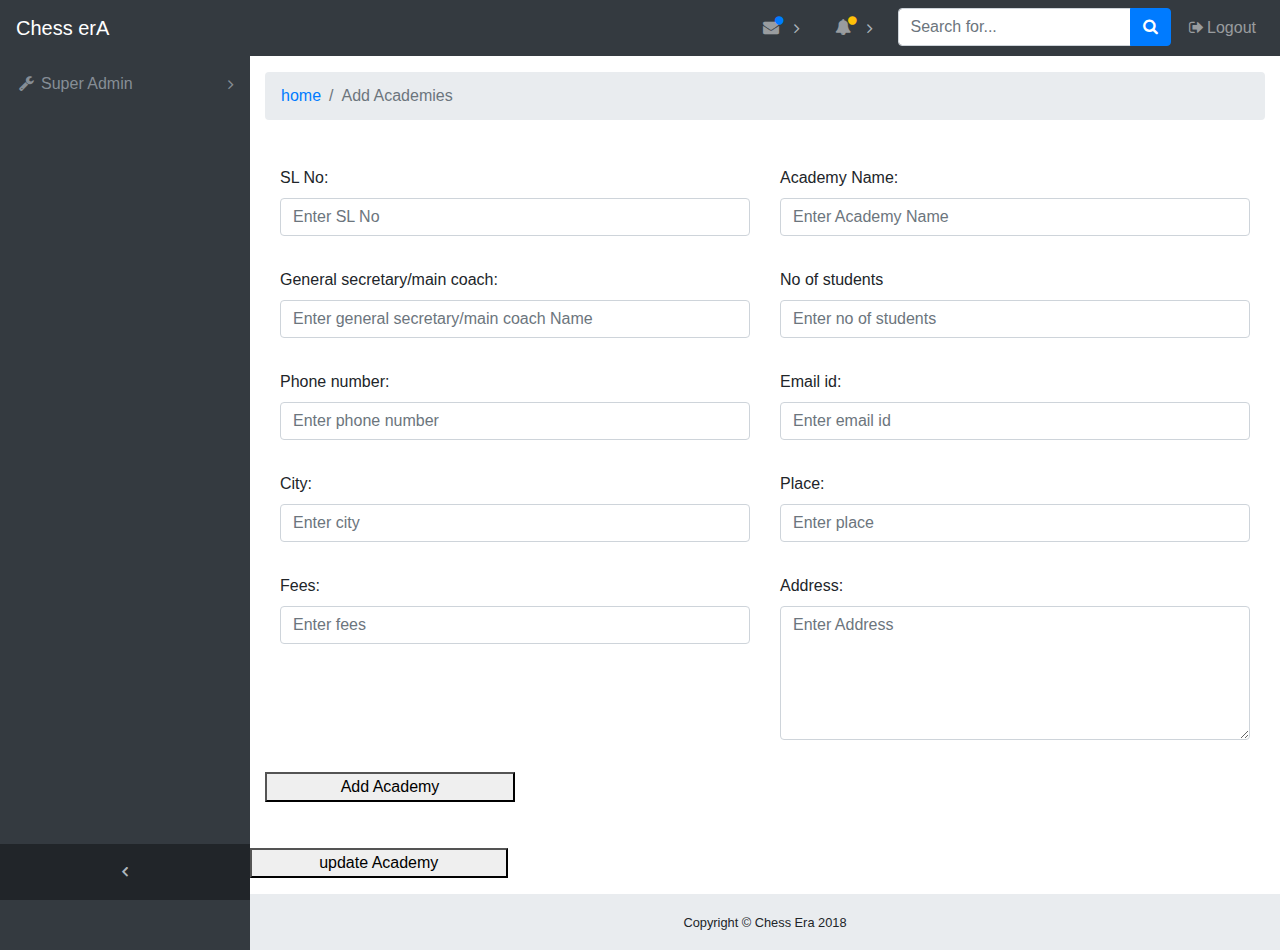
<file: Add_Academies.html>
<!DOCTYPE html>
<html lang="en">

<head>
  <meta charset="utf-8">
  <meta http-equiv="X-UA-Compatible" content="IE=edge">
  <meta name="viewport" content="width=device-width, initial-scale=1, shrink-to-fit=no">
  <meta name="description" content="">
  <meta name="author" content="">
  <title>SB Admin</title>
  <!-- Bootstrap core CSS-->
  <link href="vendor/bootstrap/css/bootstrap.min.css" rel="stylesheet">
  <!-- Custom fonts for this template-->
  <link href="vendor/font-awesome/css/font-awesome.min.css" rel="stylesheet" type="text/css">
  <!-- Custom styles for this template-->
  <link href="css/sb-admin.css" rel="stylesheet">
  <style>
  #Add_academy{
    padding: 30px;
  }
 </style>
</head>

<body class="fixed-nav sticky-footer bg-dark" id="page-top">

      
      <div id="sidenav"></div>
       <div id="header"></div>
       <div class="content-wrapper">
    <div class="container-fluid">
      <!-- Breadcrumbs-->
      <ol class="breadcrumb">
        <li class="breadcrumb-item">
          <a href="admin_index.html">home</a>
        </li>
        <li class="breadcrumb-item active">Add Academies</li>
      </ol>
        </div>

<!-- Blank div to give the page height to preview the fixed vs. static navbar-->
      
      <div class="row" id="Add_academy" >
      <div class="form-group col-sm-6"  >
        <label for="usr">SL No:</label>
        <input type="text" class="form-control"  id="firstname" placeholder="Enter SL No">
        <p  id="a1"> </p>
      </div>
      <div class="form-group col-sm-6" >
        <label for="usr">Academy Name:</label>
        <input type="text" class="form-control"  id="firstname" placeholder="Enter Academy Name">
        <p  id="a1"> </p>
      </div>
      <div class="form-group col-sm-6">
        <label for="usr">General secretary/main coach:</label>
        <input type="text" class="form-control"  id="firstname" placeholder="Enter general secretary/main coach Name">
        <p  id="a1"> </p>
      </div>
      <div class="form-group col-sm-6">
        <label for="usr">No of students </label>
        <input type="text" class="form-control"  id="phone_number" placeholder="Enter no of students">
        <p  id="a1"> </p>
      </div>
      <div class="form-group col-sm-6">
        <label for="usr">Phone number:</label>
        <input type="text" class="form-control"  id="phone_number" placeholder="Enter phone number">
        <p  id="a1"> </p>
      </div>
      <div class="form-group col-sm-6">
        <label for="usr">Email id:</label>
        <input type="text" class="form-control"  id="email_id" placeholder="Enter email id">
        <p  id="a1"> </p>
      </div>
       <div class="form-group col-sm-6">
        <label for="usr">City: </label>
        <input type="text" class="form-control"  id="city" placeholder="Enter city">
        <p  id="a1"> </p>
      </div>
       <div class="form-group col-sm-6">
        <label for="usr">Place: </label>
        <input type="text" class="form-control"  id="place" placeholder="Enter place">
        <p  id="a1"> </p>
      </div>
      <div class="form-group col-sm-6">
        <label for="usr">Fees: </label>
        <input type="text" class="form-control"  id="fees" placeholder="Enter fees">
        <p  id="a1"> </p>
      </div>
      <div class="form-group col-sm-6">
        <label for="usr"> Address:</label>
        <textarea class="form-control" placeholder="Enter Address" rows="5" id="address"></textarea>
        <p  id="a1"> </p>
      </div>


      <button class="form-group col-sm-3" type="button" role="button" type="submit" id="registration_submit" class="btn btn btn-info   btn-success btn-block ">
            <span class="glyphicon glyphicon-off"></span>Add Academy </button>
      </div>
       <button class="form-group col-sm-3" type="button" role="button" type="submit" id="registration_submit" class="btn btn btn-info   btn-success btn-block ">
            <span class="glyphicon glyphicon-off"></span>update Academy </button> 
      </div>

      <div id="footer"></div>


      <!-- Bootstrap core JavaScript-->
    <script src="vendor/jquery/jquery.min.js"></script>
    <script src="vendor/bootstrap/js/bootstrap.bundle.min.js"></script>
    <!-- Core plugin JavaScript-->
    <script src="vendor/jquery-easing/jquery.easing.min.js"></script>
    <!-- Page level plugin JavaScript-->
    <script src="vendor/chart.js/Chart.min.js"></script>
    <script src="vendor/datatables/jquery.dataTables.js"></script>
    <script src="vendor/datatables/dataTables.bootstrap4.js"></script>
    <!-- Custom scripts for all pages-->
    <script src="js/sb-admin.min.js"></script>
    <!-- Custom scripts for this page-->
    <script src="js/sb-admin-datatables.min.js"></script>
    <!--<script src="js/sb-admin-charts.min.js"></script>-->
   <script> 
  $(function(){
    $("#header").load("header.html"); 
    $("#footer").load("footer.html"); 
    $("#sidenav").load("sidenav.html");
  });
</script> 
  </div>
</body>
</html>
</file>
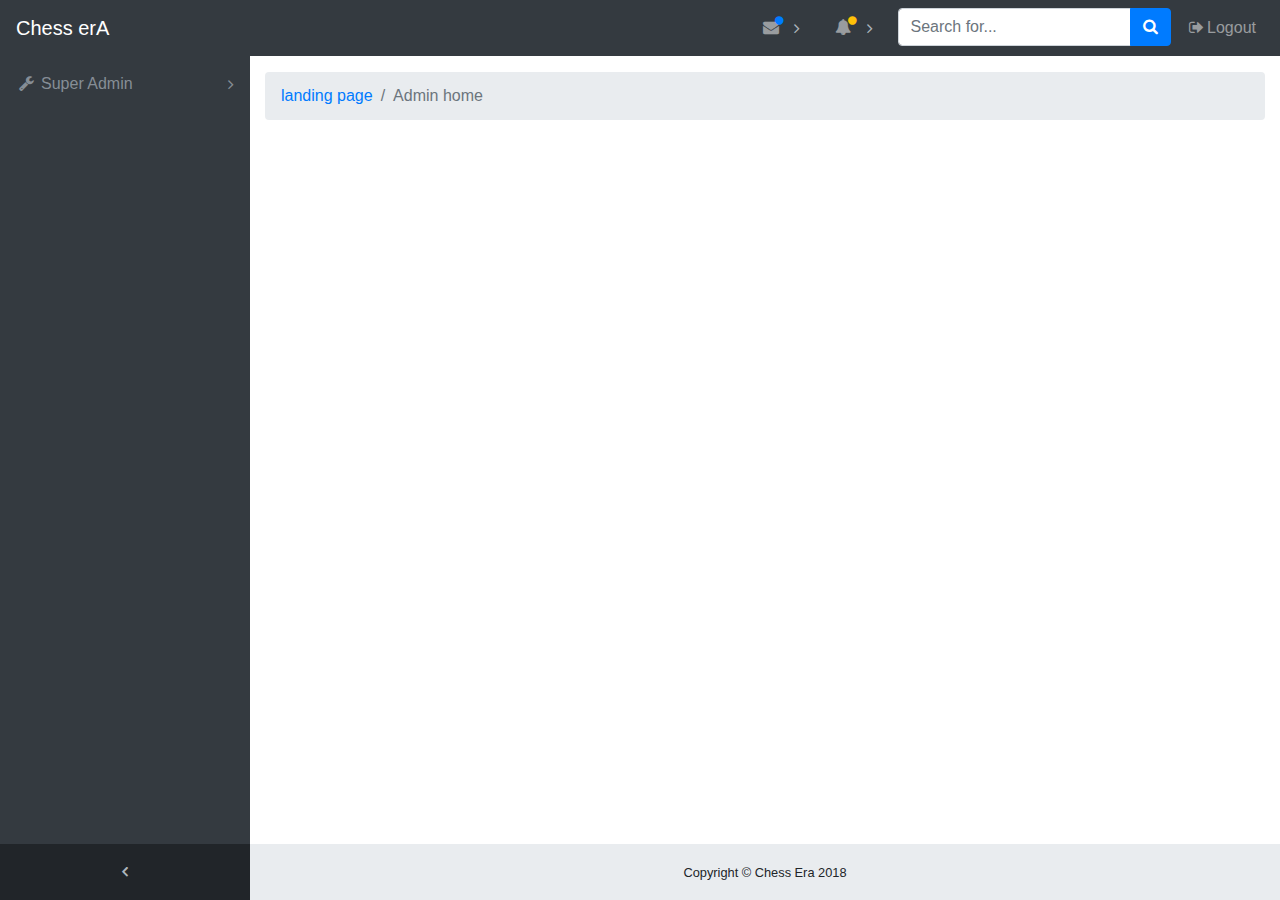
<file: admin_index.html>
<!DOCTYPE html>
<html lang="en">

<head>
  <meta charset="utf-8">
  <meta http-equiv="X-UA-Compatible" content="IE=edge">
  <meta name="viewport" content="width=device-width, initial-scale=1, shrink-to-fit=no">
  <meta name="description" content="">
  <meta name="author" content="">
  <title>SB Admin - Start Bootstrap Template</title>
  <!-- Bootstrap core CSS-->
  <link href="vendor/bootstrap/css/bootstrap.min.css" rel="stylesheet">
  <!-- Custom fonts for this template-->
  <link href="vendor/font-awesome/css/font-awesome.min.css" rel="stylesheet" type="text/css">
  <!-- Page level plugin CSS-->
<!--  <link href="vendor/datatables/dataTables.bootstrap4.css" rel="stylesheet">-->
  <!-- Custom styles for this template-->
  <link href="css/sb-admin.css" rel="stylesheet">
  <script src="vendor/jquery/jquery.min.js"></script>
  
</head>

<body class="fixed-nav sticky-footer bg-dark" id="page-top">
  <!-- Navigation-->
  <div id="sidenav"></div>
  	<div id="header"></div>
      <!-- <div id="footer"></div> -->
      
  <div class="content-wrapper">
   <div class="container-fluid">
      <!-- Breadcrumbs-->
      <ol class="breadcrumb">
        <li class="breadcrumb-item">
          <a href="index.html">landing page</a>
        </li>
        <li class="breadcrumb-item active">Admin home</li>
      </ol>
        </div>
       
    <div id="footer"></div>
   
    <!-- Scroll to Top Button-->
    <a class="scroll-to-top rounded" href="#page-top">
      <i class="fa fa-angle-up"></i>
    </a>
    <!-- Logout Modal-->
    <div class="modal fade" id="exampleModal" tabindex="-1" role="dialog" aria-labelledby="exampleModalLabel" aria-hidden="true">
      <div class="modal-dialog" role="document">
        <div class="modal-content">
          <div class="modal-header">
            <h5 class="modal-title" id="exampleModalLabel">Ready to Leave?</h5>
            <button class="close" type="button" data-dismiss="modal" aria-label="Close">
              <span aria-hidden="true">×</span>
            </button>
          </div>
          <div class="modal-body">Select "Logout" below if you are ready to end your current session.</div>
          <div class="modal-footer">
            <button class="btn btn-secondary" type="button" data-dismiss="modal">Cancel</button>
            <a class="btn btn-primary" href="login.html">Logout</a>
          </div>
        </div>
      </div>
    </div>
   
    <!-- Bootstrap core JavaScript-->
    
   <!-- <script src="vendor/bootstrap/js/bootstrap.bundle.min.js"></script>
    <!-- Core plugin JavaScript-->
   <!--   <script src="vendor/jquery-easing/jquery.easing.min.js"></script>
    <!-- Page level plugin JavaScript-->
  <!--  <script src="vendor/chart.js/Chart.min.js"></script>
    <script src="vendor/datatables/jquery.dataTables.js"></script>
    <script src="vendor/datatables/dataTables.bootstrap4.js"></script>-->
    <!-- Custom scripts for all pages-->
   <!-- <script src="js/sb-admin.min.js"></script>
    <!-- Custom scripts for this page-->
  <!--  <script src="js/sb-admin-datatables.min.js"></script>-->
 <!--   <script src="js/sb-admin-charts.min.js"></script>-->
   <script> 
    $(document).ready(function(){
     $("#header").load("header.html"); 
     $("#footer").load("footer.html"); 
     $("#sidenav").load("sidenav.html");
    });
   </script>
  </div>
</body>

</html>
</file>
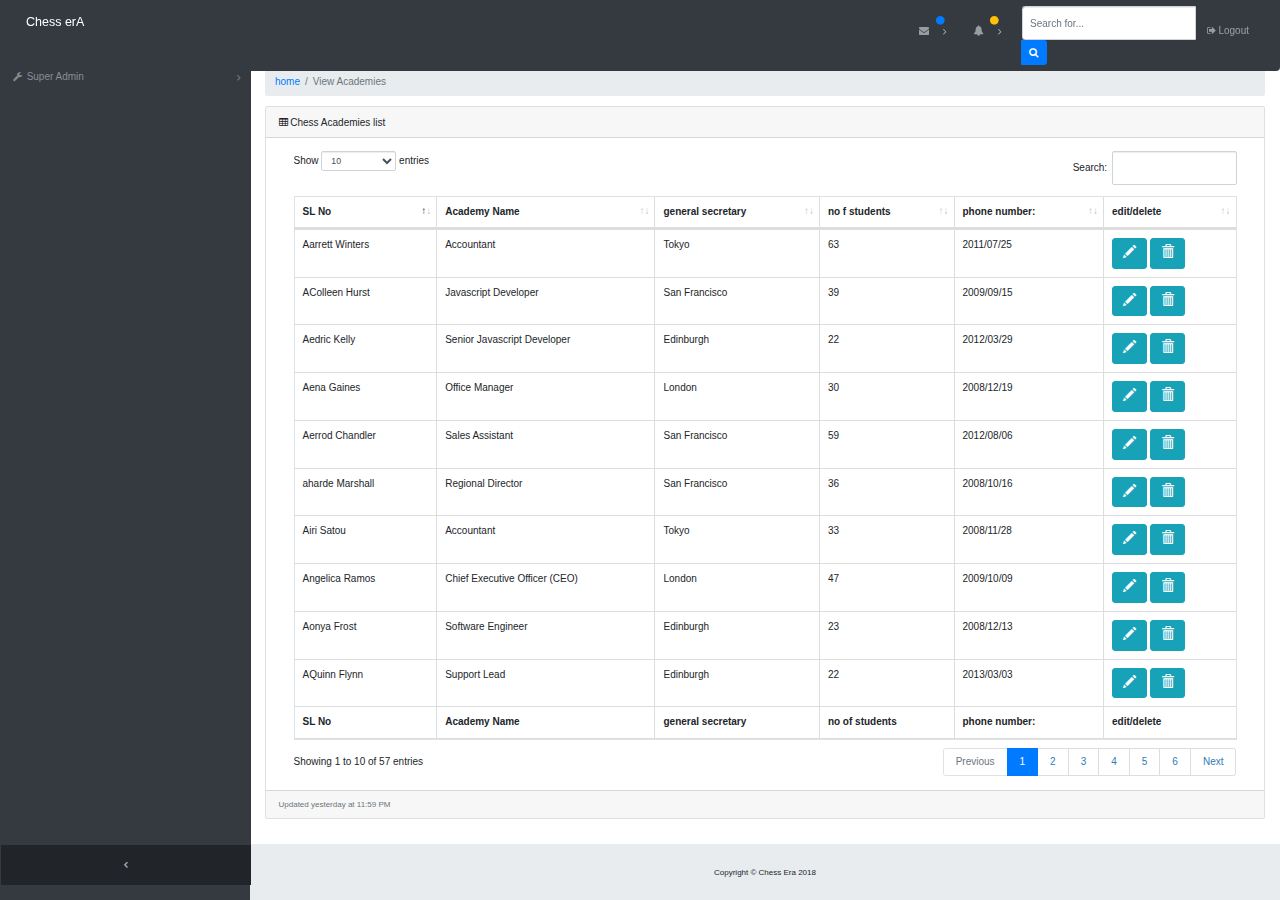
<file: display_Academies.html>
<!DOCTYPE html>
<html lang="en">

<head>
  <meta charset="utf-8">
  <meta http-equiv="X-UA-Compatible" content="IE=edge">
  <meta name="viewport" content="width=device-width, initial-scale=1, shrink-to-fit=no">
  <meta name="description" content="">
  <meta name="author" content="">
  <title>SB Admin - Start Bootstrap Template</title>
  <!-- Bootstrap core CSS-->
  <link href="vendor/bootstrap/css/bootstrap.min.css" rel="stylesheet">
  <!-- Custom fonts for this template-->
  <link href="vendor/font-awesome/css/font-awesome.min.css" rel="stylesheet" type="text/css">
  <!-- Page level plugin CSS-->
  <link href="vendor/datatables/dataTables.bootstrap4.css" rel="stylesheet">
  <!-- Custom styles for this template-->
  <link href="css/sb-admin.css" rel="stylesheet">
  <style type="text/css">
   body{
    font-size: 1rem;
   }
 </style>

 <link rel="stylesheet" href="https://maxcdn.bootstrapcdn.com/bootstrap/3.3.7/css/bootstrap.min.css">

  <!-- <script src="https://ajax.googleapis.com/ajax/libs/jquery/3.3.1/jquery.min.js"></script>
   <script src="https://maxcdn.bootstrapcdn.com/bootstrap/3.3.7/js/bootstrap.min.js"></script> 
   -->
</head>

<body class="fixed-nav sticky-footer bg-dark" id="page-top" >
   <div id="sidenav"></div>
       <div id="header"></div>
  <div class="content-wrapper">
    <div class="container-fluid">
      <!-- Breadcrumbs-->
      <ol class="breadcrumb">
        <li class="breadcrumb-item">
          <a href="admin_index.html">home</a>
        </li>
        <li class="breadcrumb-item active">View Academies</li>
      </ol>
      <!-- Example DataTables Card-->
      <div class="card mb-3">
        <div class="card-header">
          <i class="fa fa-table"></i> Chess Academies list</div>
        <div class="card-body">
          <div class="table-responsive">
            <table class="table table-bordered" id="dataTable" width="100%" cellspacing="0">
              <thead>
                <tr>
                 <th>SL No</th>
                  <th>Academy Name</th>
                  <th>general secretary</th>
                  <th>no f students</th>
                  <th>phone number:</th>
                  <th>edit/delete</th>
                  <!--   <th>email</th>
                 <th>city:</th>
                  <th>place</th>
                  <th>fees:</th>
                  <th>Address:</th>  -->            
                </tr>
              </thead>
              <tfoot>
                <tr>
                  <th>SL No</th>
                  <th>Academy Name</th>
                  <th>general secretary</th>
                  <th>no of students</th>
                  <th>phone number:</th>
                  <th>edit/delete</th>
                  <!-- <th>email id:</th>
                  <th>city:</th>
                  <th>place</th>
                  <th>fees:</th>
                  <th>Address:</th> -->
                </tr>
              </tfoot>
              <tbody>
                <tr>
                  <td>Atiger Nixon</td>
                  <td>System Architect</td>
                  <td>Edinburgh</td>
                  <td>61</td>
                  <td>2011/04/25</td>
                  <td><a href="#" class="btn btn-info btn-lg"><span class="glyphicon glyphicon-pencil"></span></a>  
                      <a href="#" class="btn btn-info btn-lg"><span class="glyphicon glyphicon-trash"></span></td>
                     
                </tr>
                <tr>
                  <td>Aarrett Winters</td>
                  <td>Accountant</td>
                  <td>Tokyo</td>
                  <td>63</td>
                  <td>2011/07/25</td>
                 <td><a href="Add_Academies.html" class="btn btn-info btn-lg"><span class="glyphicon glyphicon-pencil"></span></a>  
                      <a href="#" class="btn btn-info btn-lg"><span class="glyphicon glyphicon-trash"></span></td>
                </tr>
                <tr>
                  <td>Ashton Cox</td>
                  <td>Junior Technical Author</td>
                  <td>San Francisco</td>
                  <td>66</td>
                  <td>2009/01/12</td>
                  <td><a href="Add_Academies.html" class="btn btn-info btn-lg"><span class="glyphicon glyphicon-pencil"></span></a>  
                      <a href="#" class="btn btn-info btn-lg"><span class="glyphicon glyphicon-trash"></span></td>
                </tr>
                <tr>
                  <td>Aedric Kelly</td>
                  <td>Senior Javascript Developer</td>
                  <td>Edinburgh</td>
                  <td>22</td>
                  <td>2012/03/29</td>
                   <td><a href="#" class="btn btn-info btn-lg"><span class="glyphicon glyphicon-pencil"></span></a>  
                      <a href="#" class="btn btn-info btn-lg"><span class="glyphicon glyphicon-trash"></span></td>
                </tr>
                <tr>
                  <td>Airi Satou</td>
                  <td>Accountant</td>
                  <td>Tokyo</td>
                  <td>33</td>
                  <td>2008/11/28</td>
                 <td><a href="#" class="btn btn-info btn-lg"><span class="glyphicon glyphicon-pencil"></span></a>  
                      <a href="#" class="btn btn-info btn-lg"><span class="glyphicon glyphicon-trash"></span></td>
                </tr>
                <tr>
                  <td>Brielle Williamson</td>
                  <td>Integration Specialist</td>
                  <td>New York</td>
                  <td>61</td>
                  <td>2012/12/02</td>
                 <td><a href="#" class="btn btn-info btn-lg"><span class="glyphicon glyphicon-pencil"></span></a>  
                      <a href="#" class="btn btn-info btn-lg"><span class="glyphicon glyphicon-trash"></span></td>
                </tr>
                <tr>
                  <td>Aerrod Chandler</td>
                  <td>Sales Assistant</td>
                  <td>San Francisco</td>
                  <td>59</td>
                  <td>2012/08/06</td>
                  <td><a href="#" class="btn btn-info btn-lg"><span class="glyphicon glyphicon-pencil"></span></a>  
                      <a href="#" class="btn btn-info btn-lg"><span class="glyphicon glyphicon-trash"></span></td>
                </tr>
                <tr>
                  <td>Rhona Davidson</td>
                  <td>Integration Specialist</td>
                  <td>Tokyo</td>
                  <td>55</td>
                  <td>2010/10/14</td>
                  <td><a href="#" class="btn btn-info btn-lg"><span class="glyphicon glyphicon-pencil"></span></a>  
                      <a href="#" class="btn btn-info btn-lg"><span class="glyphicon glyphicon-trash"></span></td>
                </tr>
                <tr>
                  <td>AColleen Hurst</td>
                  <td>Javascript Developer</td>
                  <td>San Francisco</td>
                  <td>39</td>
                  <td>2009/09/15</td>
                  <td><a href="#" class="btn btn-info btn-lg"><span class="glyphicon glyphicon-pencil"></span></a>  
                      <a href="#" class="btn btn-info btn-lg"><span class="glyphicon glyphicon-trash"></span></td>
                </tr>
                <tr>
                  <td>Aonya Frost</td>
                  <td>Software Engineer</td>
                  <td>Edinburgh</td>
                  <td>23</td>
                  <td>2008/12/13</td>
                  <td><a href="#" class="btn btn-info btn-lg"><span class="glyphicon glyphicon-pencil"></span></a>  
                      <a href="#" class="btn btn-info btn-lg"><span class="glyphicon glyphicon-trash"></span></td>
                </tr>
                <tr>
                  <td>Aena Gaines</td>
                  <td>Office Manager</td>
                  <td>London</td>
                  <td>30</td>
                  <td>2008/12/19</td>
                  <td><a href="#" class="btn btn-info btn-lg"><span class="glyphicon glyphicon-pencil"></span></a>  
                      <a href="#" class="btn btn-info btn-lg"><span class="glyphicon glyphicon-trash"></span></td>
                </tr>
                <tr>
                  <td>AQuinn Flynn</td>
                  <td>Support Lead</td>
                  <td>Edinburgh</td>
                  <td>22</td>
                  <td>2013/03/03</td>
                 <td><a href="#" class="btn btn-info btn-lg"><span class="glyphicon glyphicon-pencil"></span></a>  
                      <a href="#" class="btn btn-info btn-lg"><span class="glyphicon glyphicon-trash"></span></td>
                </tr>
                <tr>
                  <td>aharde Marshall</td>
                  <td>Regional Director</td>
                  <td>San Francisco</td>
                  <td>36</td>
                  <td>2008/10/16</td>
                  <td><a href="#" class="btn btn-info btn-lg"><span class="glyphicon glyphicon-pencil"></span></a>  
                      <a href="#" class="btn btn-info btn-lg"><span class="glyphicon glyphicon-trash"></span></td>
                </tr>
                <tr>
                  <td>Haley Kennedy</td>
                  <td>Senior Marketing Designer</td>
                  <td>London</td>
                  <td>43</td>
                  <td>2012/12/18</td>
                  <td>$313,500</td>
                </tr>
                <tr>
                  <td>Tatyana Fitzpatrick</td>
                  <td>Regional Director</td>
                  <td>London</td>
                  <td>19</td>
                  <td>2010/03/17</td>
                  <td>$385,750</td>
                </tr>
                <tr>
                  <td>Michael Silva</td>
                  <td>Marketing Designer</td>
                  <td>London</td>
                  <td>66</td>
                  <td>2012/11/27</td>
                  <td>$198,500</td>
                </tr>
                <tr>
                  <td>Paul Byrd</td>
                  <td>Chief Financial Officer (CFO)</td>
                  <td>New York</td>
                  <td>64</td>
                  <td>2010/06/09</td>
                  <td>$725,000</td>
                </tr>
                <tr>
                  <td>Gloria Little</td>
                  <td>Systems Administrator</td>
                  <td>New York</td>
                  <td>59</td>
                  <td>2009/04/10</td>
                  <td>$237,500</td>
                </tr>
                <tr>
                  <td>Bradley Greer</td>
                  <td>Software Engineer</td>
                  <td>London</td>
                  <td>41</td>
                  <td>2012/10/13</td>
                  <td>$132,000</td>
                </tr>
                <tr>
                  <td>Dai Rios</td>
                  <td>Personnel Lead</td>
                  <td>Edinburgh</td>
                  <td>35</td>
                  <td>2012/09/26</td>
                  <td>$217,500</td>
                </tr>
                <tr>
                  <td>Jenette Caldwell</td>
                  <td>Development Lead</td>
                  <td>New York</td>
                  <td>30</td>
                  <td>2011/09/03</td>
                  <td>$345,000</td>
                </tr>
                <tr>
                  <td>Yuri Berry</td>
                  <td>Chief Marketing Officer (CMO)</td>
                  <td>New York</td>
                  <td>40</td>
                  <td>2009/06/25</td>
                  <td>$675,000</td>
                </tr>
                <tr>
                  <td>Caesar Vance</td>
                  <td>Pre-Sales Support</td>
                  <td>New York</td>
                  <td>21</td>
                  <td>2011/12/12</td>
                  <td>$106,450</td>
                </tr>
                <tr>
                  <td>Doris Wilder</td>
                  <td>Sales Assistant</td>
                  <td>Sidney</td>
                  <td>23</td>
                  <td>2010/09/20</td>
                  <td>$85,600</td>
                </tr>
                <tr>
                  <td>Angelica Ramos</td>
                  <td>Chief Executive Officer (CEO)</td>
                  <td>London</td>
                  <td>47</td>
                  <td>2009/10/09</td>
                 <td><a href="#" class="btn btn-info btn-lg"><span class="glyphicon glyphicon-pencil"></span></a>  
                      <a href="#" class="btn btn-info btn-lg"><span class="glyphicon glyphicon-trash"></span></td>
                </tr>
                <tr>
                  <td>Gavin Joyce</td>
                  <td>Developer</td>
                  <td>Edinburgh</td>
                  <td>42</td>
                  <td>2010/12/22</td>
                  <td>$92,575</td>
                </tr>
                <tr>
                  <td>Jennifer Chang</td>
                  <td>Regional Director</td>
                  <td>Singapore</td>
                  <td>28</td>
                  <td>2010/11/14</td>
                  <td>$357,650</td>
                </tr>
                <tr>
                  <td>Brenden Wagner</td>
                  <td>Software Engineer</td>
                  <td>San Francisco</td>
                  <td>28</td>
                  <td>2011/06/07</td>
                  <td>$206,850</td>
                </tr>
                <tr>
                  <td>Fiona Green</td>
                  <td>Chief Operating Officer (COO)</td>
                  <td>San Francisco</td>
                  <td>48</td>
                  <td>2010/03/11</td>
                  <td>$850,000</td>
                </tr>
                <tr>
                  <td>Shou Itou</td>
                  <td>Regional Marketing</td>
                  <td>Tokyo</td>
                  <td>20</td>
                  <td>2011/08/14</td>
                  <td>$163,000</td>
                </tr>
                <tr>
                  <td>Michelle House</td>
                  <td>Integration Specialist</td>
                  <td>Sidney</td>
                  <td>37</td>
                  <td>2011/06/02</td>
                  <td>$95,400</td>
                </tr>
                <tr>
                  <td>Suki Burks</td>
                  <td>Developer</td>
                  <td>London</td>
                  <td>53</td>
                  <td>2009/10/22</td>
                  <td>$114,500</td>
                </tr>
                <tr>
                  <td>Prescott Bartlett</td>
                  <td>Technical Author</td>
                  <td>London</td>
                  <td>27</td>
                  <td>2011/05/07</td>
                  <td>$145,000</td>
                </tr>
                <tr>
                  <td>Gavin Cortez</td>
                  <td>Team Leader</td>
                  <td>San Francisco</td>
                  <td>22</td>
                  <td>2008/10/26</td>
                  <td>$235,500</td>
                </tr>
                <tr>
                  <td>Martena Mccray</td>
                  <td>Post-Sales support</td>
                  <td>Edinburgh</td>
                  <td>46</td>
                  <td>2011/03/09</td>
                  <td>$324,050</td>
                </tr>
                <tr>
                  <td>Unity Butler</td>
                  <td>Marketing Designer</td>
                  <td>San Francisco</td>
                  <td>47</td>
                  <td>2009/12/09</td>
                  <td>$85,675</td>
                </tr>
                <tr>
                  <td>Howard Hatfield</td>
                  <td>Office Manager</td>
                  <td>San Francisco</td>
                  <td>51</td>
                  <td>2008/12/16</td>
                  <td>$164,500</td>
                </tr>
                <tr>
                  <td>Hope Fuentes</td>
                  <td>Secretary</td>
                  <td>San Francisco</td>
                  <td>41</td>
                  <td>2010/02/12</td>
                  <td>$109,850</td>
                </tr>
                <tr>
                  <td>Vivian Harrell</td>
                  <td>Financial Controller</td>
                  <td>San Francisco</td>
                  <td>62</td>
                  <td>2009/02/14</td>
                  <td>$452,500</td>
                </tr>
                <tr>
                  <td>Timothy Mooney</td>
                  <td>Office Manager</td>
                  <td>London</td>
                  <td>37</td>
                  <td>2008/12/11</td>
                  <td>$136,200</td>
                </tr>
                <tr>
                  <td>Jackson Bradshaw</td>
                  <td>Director</td>
                  <td>New York</td>
                  <td>65</td>
                  <td>2008/09/26</td>
                  <td>$645,750</td>
                </tr>
                <tr>
                  <td>Olivia Liang</td>
                  <td>Support Engineer</td>
                  <td>Singapore</td>
                  <td>64</td>
                  <td>2011/02/03</td>
                  <td>$234,500</td>
                </tr>
                <tr>
                  <td>Bruno Nash</td>
                  <td>Software Engineer</td>
                  <td>London</td>
                  <td>38</td>
                  <td>2011/05/03</td>
                  <td>$163,500</td>
                </tr>
                <tr>
                  <td>Sakura Yamamoto</td>
                  <td>Support Engineer</td>
                  <td>Tokyo</td>
                  <td>37</td>
                  <td>2009/08/19</td>
                  <td>$139,575</td>
                </tr>
                <tr>
                  <td>Thor Walton</td>
                  <td>Developer</td>
                  <td>New York</td>
                  <td>61</td>
                  <td>2013/08/11</td>
                  <td>$98,540</td>
                </tr>
                <tr>
                  <td>Finn Camacho</td>
                  <td>Support Engineer</td>
                  <td>San Francisco</td>
                  <td>47</td>
                  <td>2009/07/07</td>
                  <td>$87,500</td>
                </tr>
                <tr>
                  <td>Serge Baldwin</td>
                  <td>Data Coordinator</td>
                  <td>Singapore</td>
                  <td>64</td>
                  <td>2012/04/09</td>
                  <td>$138,575</td>
                </tr>
                <tr>
                  <td>Zenaida Frank</td>
                  <td>Software Engineer</td>
                  <td>New York</td>
                  <td>63</td>
                  <td>2010/01/04</td>
                  <td>$125,250</td>
                </tr>
                <tr>
                  <td>Zorita Serrano</td>
                  <td>Software Engineer</td>
                  <td>San Francisco</td>
                  <td>56</td>
                  <td>2012/06/01</td>
                  <td>$115,000</td>
                </tr>
                <tr>
                  <td>Jennifer Acosta</td>
                  <td>Junior Javascript Developer</td>
                  <td>Edinburgh</td>
                  <td>43</td>
                  <td>2013/02/01</td>
                  <td>$75,650</td>
                </tr>
                <tr>
                  <td>Cara Stevens</td>
                  <td>Sales Assistant</td>
                  <td>New York</td>
                  <td>46</td>
                  <td>2011/12/06</td>
                  <td>$145,600</td>
                </tr>
                <tr>
                  <td>Hermione Butler</td>
                  <td>Regional Director</td>
                  <td>London</td>
                  <td>47</td>
                  <td>2011/03/21</td>
                  <td>$356,250</td>
                </tr>
                <tr>
                  <td>Lael Greer</td>
                  <td>Systems Administrator</td>
                  <td>London</td>
                  <td>21</td>
                  <td>2009/02/27</td>
                  <td>$103,500</td>
                </tr>
                <tr>
                  <td>Jonas Alexander</td>
                  <td>Developer</td>
                  <td>San Francisco</td>
                  <td>30</td>
                  <td>2010/07/14</td>
                  <td>$86,500</td>
                </tr>
                <tr>
                  <td>Shad Decker</td>
                  <td>Regional Director</td>
                  <td>Edinburgh</td>
                  <td>51</td>
                  <td>2008/11/13</td>
                  <td>$183,000</td>
                </tr>
                <tr>
                  <td>Michael Bruce</td>
                  <td>Javascript Developer</td>
                  <td>Singapore</td>
                  <td>29</td>
                  <td>2011/06/27</td>
                  <td>$183,000</td>
                </tr>
                <tr>
                  <td>Donna Snider</td>
                  <td>Customer Support</td>
                  <td>New York</td>
                  <td>27</td>
                  <td>2011/01/25</td>
                  <td>$112,000</td>
                </tr>
              </tbody>
            </table>
          </div>
        </div>
        <div class="card-footer small text-muted">Updated yesterday at 11:59 PM</div>
      </div>
    </div>
    <!-- /.container-fluid-->
    <!-- /.content-wrapper-->
    <div id="footer"></div>
    <!-- Scroll to Top Button-->
    <a class="scroll-to-top rounded" href="#page-top">
      <i class="fa fa-angle-up"></i>
    </a>
    <!-- Logout Modal-->
    <div class="modal fade" id="exampleModal" tabindex="-1" role="dialog" aria-labelledby="exampleModalLabel" aria-hidden="true">
      <div class="modal-dialog" role="document">
        <div class="modal-content">
          <div class="modal-header">
            <h5 class="modal-title" id="exampleModalLabel">Ready to Leave?</h5>
            <button class="close" type="button" data-dismiss="modal" aria-label="Close">
              <span aria-hidden="true">×</span>
            </button>
          </div>
          <div class="modal-body">Select "Logout" below if you are ready to end your current session.</div>
          <div class="modal-footer">
            <button class="btn btn-secondary" type="button" data-dismiss="modal">Cancel</button>
            <a class="btn btn-primary" href="login.html">Logout</a>
          </div>
        </div>
      </div>
    </div>
    <!-- Bootstrap core JavaScript-->
    <script src="vendor/jquery/jquery.min.js"></script>
    <script src="vendor/bootstrap/js/bootstrap.bundle.min.js"></script>
    <!-- Core plugin JavaScript-->
    <script src="vendor/jquery-easing/jquery.easing.min.js"></script>
    <!-- Page level plugin JavaScript-->
    <script src="vendor/datatables/jquery.dataTables.js"></script>
    <script src="vendor/datatables/dataTables.bootstrap4.js"></script>
    <!-- Custom scripts for all pages-->
    <script src="js/sb-admin.min.js"></script>
    <!-- Custom scripts for this page-->
   <script src="js/sb-admin-datatables.min.js"></script>
     <script> 
  $(function(){
    $("#header").load("header.html"); 
    $("#footer").load("footer.html"); 
    $("#sidenav").load("sidenav.html");
  });
</script> 
  </div>
</body>

</html>
</file>
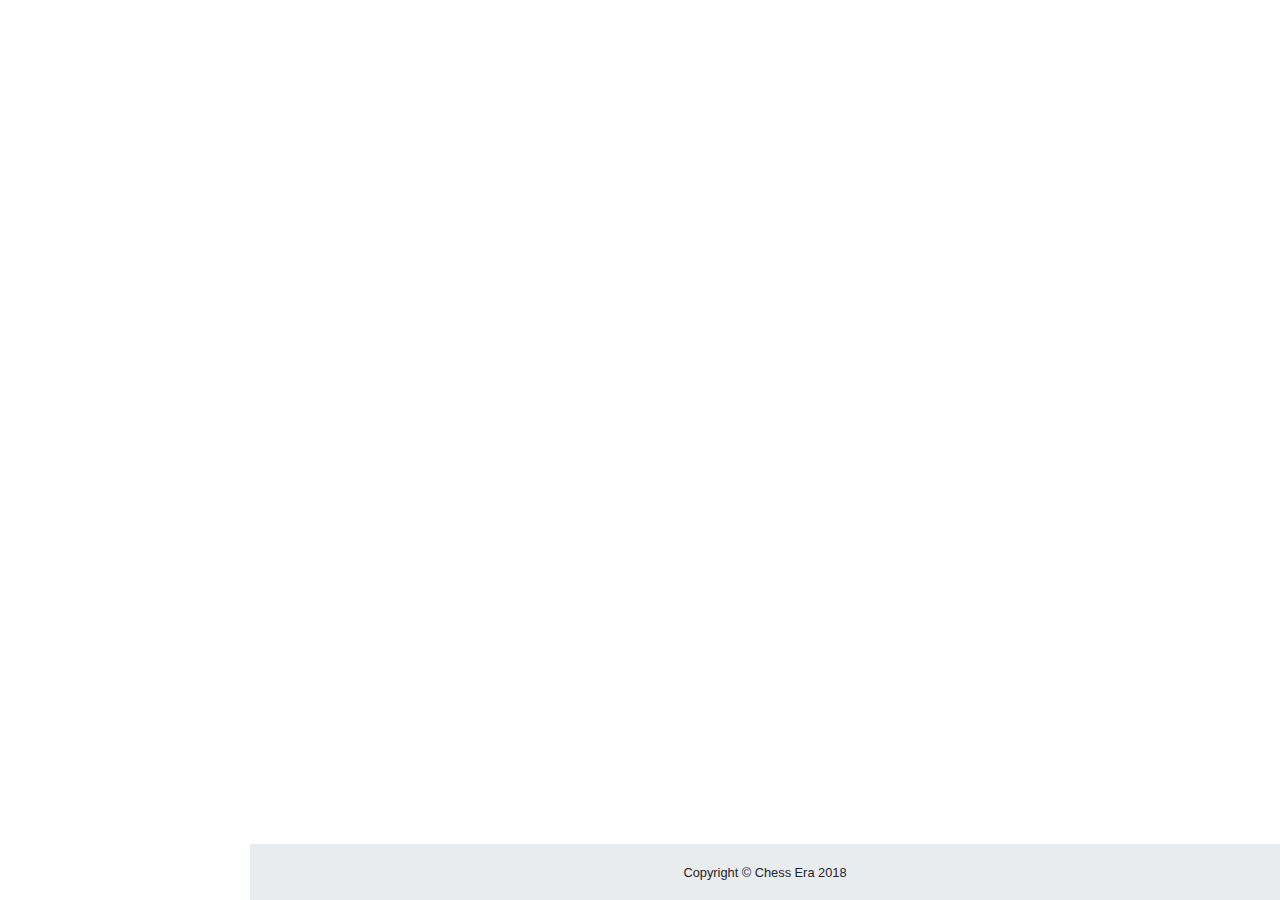
<file: footer.html>
<!DOCTYPE html>
<html lang="en">

<head>
  <meta charset="utf-8">
  <meta http-equiv="X-UA-Compatible" content="IE=edge">
  <meta name="viewport" content="width=device-width, initial-scale=1, shrink-to-fit=no">
  <meta name="description" content="">
  <meta name="author" content="">
  <title>Chesssss ErAAAAAAB</title>
  <!-- Bootstrap core CSS-->
  <link href="vendor/bootstrap/css/bootstrap.min.css" rel="stylesheet">
  <!-- Custom fonts for this template-->
  <link href="vendor/font-awesome/css/font-awesome.min.css" rel="stylesheet" type="text/css">
  <!-- Custom styles for this template-->
  <link href="css/sb-admin.css" rel="stylesheet">
</head>
<!--
<body class="fixed-nav sticky-footer bg-dark" id="page-top">-->
	
 <!-- /.container-fluid-->
    <!-- /.content-wrapper-->
 <footer class="sticky-footer">
      <div class="container">
        <div class="text-center">
          <small>Copyright © Chess Era 2018</small>
        </div>
      </div>
    </footer>


   <script src="vendor/jquery/jquery.min.js"></script>
   <script src="vendor/bootstrap/js/bootstrap.bundle.min.js"></script>
    <!-- Core plugin JavaScript-->
   <script src="vendor/jquery-easing/jquery.easing.min.js"></script>
    <!-- Page level plugin JavaScript-->
  <!-- <script src="vendor/chart.js/Chart.min.js"></script>-->
   <script src="vendor/datatables/jquery.dataTables.js"></script>
   <script src="vendor/datatables/dataTables.bootstrap4.js"></script>
    <!-- Custom scripts for all pages-->
   <script src="js/sb-admin.min.js"></script>
    <!-- Custom scripts for this page-->
   <script src="js/sb-admin-datatables.min.js"></script>
 <!--  <script src="js/sb-admin-charts.min.js"></script>-->
 <!-- </div>
</body>-->

</html>
</file>
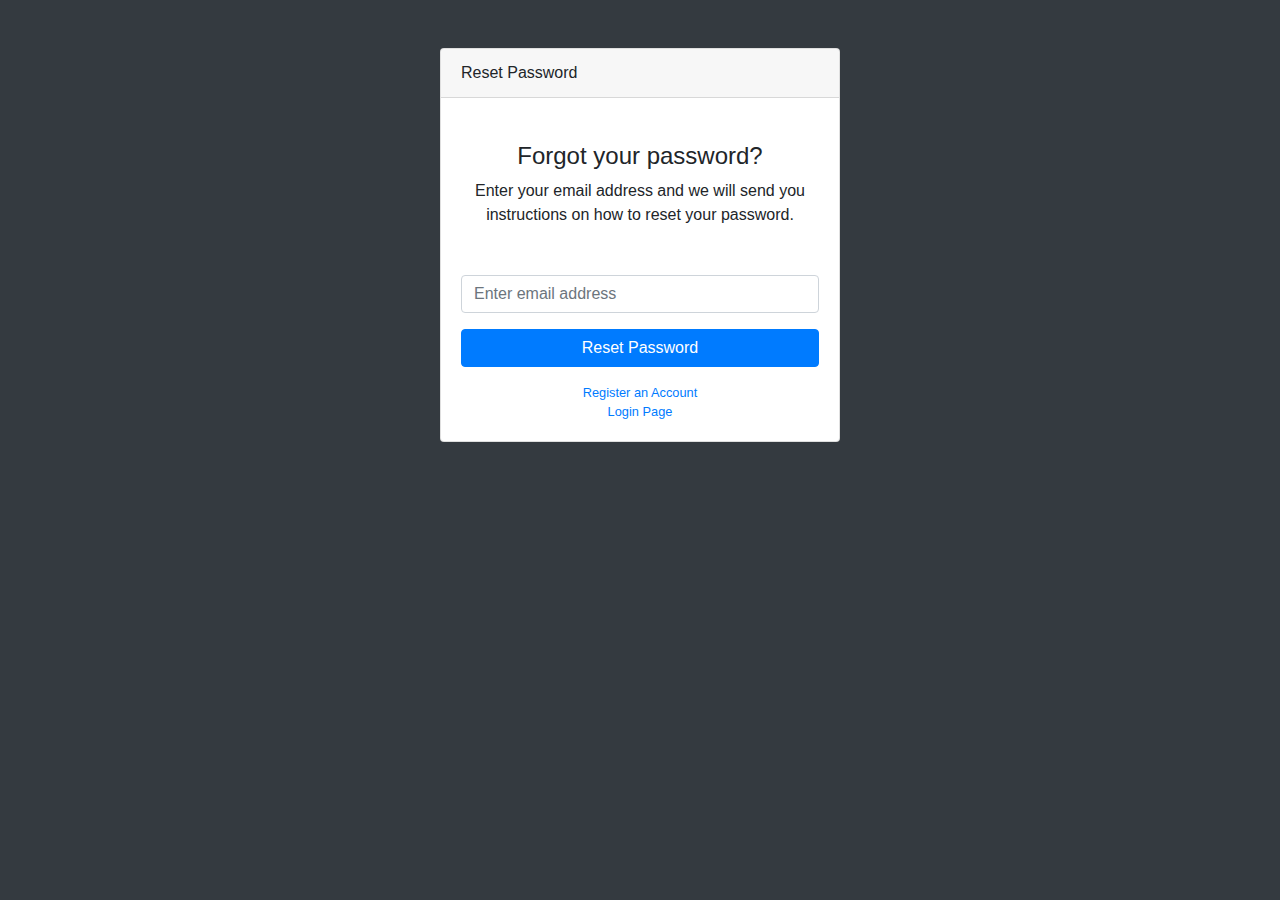
<file: forgot-password.html>
<!DOCTYPE html>
<html lang="en">

<head>
  <meta charset="utf-8">
  <meta http-equiv="X-UA-Compatible" content="IE=edge">
  <meta name="viewport" content="width=device-width, initial-scale=1, shrink-to-fit=no">
  <meta name="description" content="">
  <meta name="author" content="">
  <title>SB Admin - Start Bootstrap Template</title>
  <!-- Bootstrap core CSS-->
  <link href="vendor/bootstrap/css/bootstrap.min.css" rel="stylesheet">
  <!-- Custom fonts for this template-->
  <link href="vendor/font-awesome/css/font-awesome.min.css" rel="stylesheet" type="text/css">
  <!-- Custom styles for this template-->
  <link href="css/sb-admin.css" rel="stylesheet">
</head>

<body class="bg-dark">
  <div class="container">
    <div class="card card-login mx-auto mt-5">
      <div class="card-header">Reset Password</div>
      <div class="card-body">
        <div class="text-center mt-4 mb-5">
          <h4>Forgot your password?</h4>
          <p>Enter your email address and we will send you instructions on how to reset your password.</p>
        </div>
        <form>
          <div class="form-group">
            <input class="form-control" id="exampleInputEmail1" type="email" aria-describedby="emailHelp" placeholder="Enter email address">
          </div>
          <a class="btn btn-primary btn-block" href="login.html">Reset Password</a>
        </form>
        <div class="text-center">
          <a class="d-block small mt-3" href="register.html">Register an Account</a>
          <a class="d-block small" href="login.html">Login Page</a>
        </div>
      </div>
    </div>
  </div>
  <!-- Bootstrap core JavaScript-->
  <script src="vendor/jquery/jquery.min.js"></script>
  <script src="vendor/bootstrap/js/bootstrap.bundle.min.js"></script>
  <!-- Core plugin JavaScript-->
  <script src="vendor/jquery-easing/jquery.easing.min.js"></script>
</body>

</html>
</file>
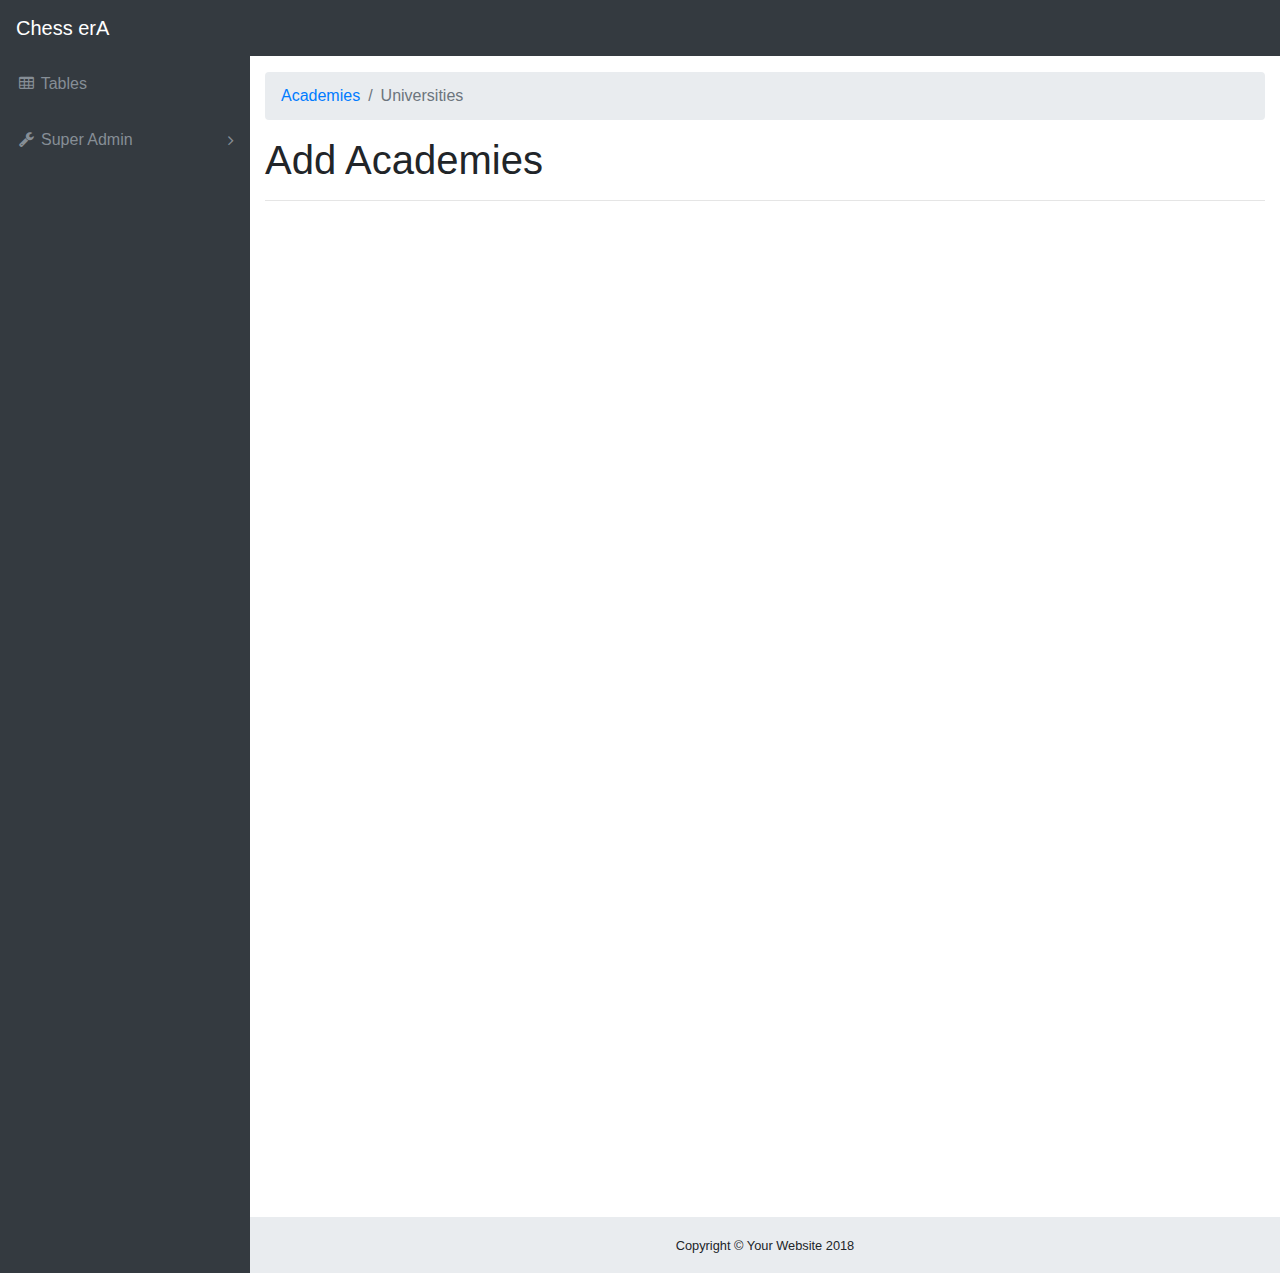
<file: navbar.html>
<!DOCTYPE html>
<html lang="en">

<head>
  <meta charset="utf-8">
  <meta http-equiv="X-UA-Compatible" content="IE=edge">
  <meta name="viewport" content="width=device-width, initial-scale=1, shrink-to-fit=no">
  <meta name="description" content="">
  <meta name="author" content="">
  <title>Chesssss ErAAAAA</title>
  <!-- Bootstrap core CSS-->
  <link href="vendor/bootstrap/css/bootstrap.min.css" rel="stylesheet">
  <!-- Custom fonts for this template-->
  <link href="vendor/font-awesome/css/font-awesome.min.css" rel="stylesheet" type="text/css">
  <!-- Custom styles for this template-->
  <link href="css/sb-admin.css" rel="stylesheet">
</head>

<body class="fixed-nav sticky-footer bg-dark" id="page-top">
  <!-- Navigation-->
  <nav class="navbar navbar-expand-lg navbar-dark bg-dark fixed-top" id="mainNav">
    <a class="navbar-brand" href="index.html">Chess erA</a>
    <button class="navbar-toggler navbar-toggler-right" type="button" data-toggle="collapse" data-target="#navbarResponsive" aria-controls="navbarResponsive" aria-expanded="false" aria-label="Toggle navigation">
      <span class="navbar-toggler-icon"></span>
    </button>
    <div class="collapse navbar-collapse" id="navbarResponsive">
      <ul class="navbar-nav navbar-sidenav" id="exampleAccordion">
        <li class="nav-item" data-toggle="tooltip" data-placement="right" title="Tables">
          <a class="nav-link" href="tables.html">
            <i class="fa fa-fw fa-table"></i>
            <span class="nav-link-text">Tables</span>
          </a>
        </li>
        <li class="nav-item" data-toggle="tooltip" data-placement="right" title="Components">
          <a class="nav-link nav-link-collapse collapsed" data-toggle="collapse" href="#collapseComponents" data-parent="#exampleAccordion">
            <i class="fa fa-fw fa-wrench"></i>
            <span class="nav-link-text">Super Admin</span>
          </a>
          <ul class="sidenav-second-level collapse" id="collapseComponents">
            <li>
              <a href="navbar.html">add Academies</a>
            </li>
            <li>
              <a href="cards.html">display Academies</a>
            </li>
          </ul>
        </li>
      </ul>
   <!--   <ul class="navbar-nav sidenav-toggler">
        <li class="nav-item">
          <a class="nav-link text-center" id="sidenavToggler">
            <i class="fa fa-fw fa-angle-left"></i>
          </a>
        </li>
      </ul>
      <ul class="navbar-nav ml-auto">
        <li class="nav-item dropdown">
          <a class="nav-link dropdown-toggle mr-lg-2" id="messagesDropdown" href="#" data-toggle="dropdown" aria-haspopup="true" aria-expanded="false">
            <i class="fa fa-fw fa-envelope"></i>
            <span class="d-lg-none">Messages
              <span class="badge badge-pill badge-primary">12 New</span>
            </span>
            <span class="indicator text-primary d-none d-lg-block">
              <i class="fa fa-fw fa-circle"></i>
            </span>
          </a>
          <div class="dropdown-menu" aria-labelledby="messagesDropdown">
            <h6 class="dropdown-header">New Messages:</h6>
            <div class="dropdown-divider"></div>
            <a class="dropdown-item" href="#">
              <strong>David Miller</strong>
              <span class="small float-right text-muted">11:21 AM</span>
              <div class="dropdown-message small">Hey there! This new version of SB Admin is pretty awesome! These messages clip off when they reach the end of the box so they don't overflow over to the sides!</div>
            </a>
            <div class="dropdown-divider"></div>
            <a class="dropdown-item" href="#">
              <strong>Jane Smith</strong>
              <span class="small float-right text-muted">11:21 AM</span>
              <div class="dropdown-message small">I was wondering if you could meet for an appointment at 3:00 instead of 4:00. Thanks!</div>
            </a>
            <div class="dropdown-divider"></div>
            <a class="dropdown-item" href="#">
              <strong>John Doe</strong>
              <span class="small float-right text-muted">11:21 AM</span>
              <div class="dropdown-message small">I've sent the final files over to you for review. When you're able to sign off of them let me know and we can discuss distribution.</div>
            </a>
            <div class="dropdown-divider"></div>
            <a class="dropdown-item small" href="#">View all messages</a>
          </div>
        </li>
        <li class="nav-item dropdown">
          <a class="nav-link dropdown-toggle mr-lg-2" id="alertsDropdown" href="#" data-toggle="dropdown" aria-haspopup="true" aria-expanded="false">
            <i class="fa fa-fw fa-bell"></i>
            <span class="d-lg-none">Alerts
              <span class="badge badge-pill badge-warning">6 New</span>
            </span>
            <span class="indicator text-warning d-none d-lg-block">
              <i class="fa fa-fw fa-circle"></i>
            </span>
          </a>
          <div class="dropdown-menu" aria-labelledby="alertsDropdown">
            <h6 class="dropdown-header">New Alerts:</h6>
            <div class="dropdown-divider"></div>
            <a class="dropdown-item" href="#">
              <span class="text-success">
                <strong>
                  <i class="fa fa-long-arrow-up fa-fw"></i>Status Update</strong>
              </span>
              <span class="small float-right text-muted">11:21 AM</span>
              <div class="dropdown-message small">This is an automated server response message. All systems are online.</div>
            </a>
            <div class="dropdown-divider"></div>
            <a class="dropdown-item" href="#">
              <span class="text-danger">
                <strong>
                  <i class="fa fa-long-arrow-down fa-fw"></i>Status Update</strong>
              </span>
              <span class="small float-right text-muted">11:21 AM</span>
              <div class="dropdown-message small">This is an automated server response message. All systems are online.</div>
            </a>
            <div class="dropdown-divider"></div>
            <a class="dropdown-item" href="#">
              <span class="text-success">
                <strong>
                  <i class="fa fa-long-arrow-up fa-fw"></i>Status Update</strong>
              </span>
              <span class="small float-right text-muted">11:21 AM</span>
              <div class="dropdown-message small">This is an automated server response message. All systems are online.</div>
            </a>
            <div class="dropdown-divider"></div>
            <a class="dropdown-item small" href="#">View all alerts</a>
          </div>
        </li>
        <li class="nav-item">
          <form class="form-inline my-2 my-lg-0 mr-lg-2">
            <div class="input-group">
              <input class="form-control" type="text" placeholder="Search for...">
              <span class="input-group-append">
                <button class="btn btn-primary" type="button">
                  <i class="fa fa-search"></i>
                </button>
              </span>
            </div>
          </form>
        </li>
        <li class="nav-item">
          <a class="nav-link" data-toggle="modal" data-target="#exampleModal">
            <i class="fa fa-fw fa-sign-out"></i>Logout</a>
        </li>
      </ul>-->
    </div>
  </nav>
  <div class="content-wrapper">
    <div class="container-fluid">
      <!-- Breadcrumbs-->
      <ol class="breadcrumb">
        <li class="breadcrumb-item">
          <a href="#">Academies</a>
        </li>
        <li class="breadcrumb-item active">Universities</li>
      </ol>
      <h1>Add Academies</h1>
      <hr>
     
      <!-- Blank div to give the page height to preview the fixed vs. static navbar-->
      <!--
      <div class="row">
      <div class="form-group col-sm-6"  >
        <label for="usr">SL No:</label>
        <input type="text" class="form-control"  id="firstname" placeholder="Enter SL No">
        <p  id="a1"> </p>
      </div>
       <div class="form-group col-sm-6" >
        <label for="usr">Academy Name:</label>
        <input type="text" class="form-control"  id="firstname" placeholder="Enter Academy Name">
        <p  id="a1"> </p>
      </div>
      <div class="form-group col-sm-6">
        <label for="usr"> general secretary/main coach:</label>
        <input type="text" class="form-control"  id="firstname" placeholder="Enter general secretary/main coach Name">
        <p  id="a1"> </p>
      </div>
      <div class="form-group col-sm-6">
        <label for="usr"> no of students </label>
        <input type="text" class="form-control"  id="phone_number" placeholder="Enter no of students">
        <p  id="a1"> </p>
      </div>
      <div class="form-group col-sm-6">
        <label for="usr"> phone number:</label>
        <input type="text" class="form-control"  id="phone_number" placeholder="Enter phone number">
        <p  id="a1"> </p>
      </div>
      <div class="form-group col-sm-6">
        <label for="usr"> email id:</label>
        <input type="text" class="form-control"  id="email_id" placeholder="Enter email id">
        <p  id="a1"> </p>
      </div>
       <div class="form-group col-sm-6">
        <label for="usr">  city: </label>
        <input type="text" class="form-control"  id="city" placeholder="Enter city">
        <p  id="a1"> </p>
      </div>
       <div class="form-group col-sm-6">
        <label for="usr">   place: </label>
        <input type="text" class="form-control"  id="place" placeholder="Enter place">
        <p  id="a1"> </p>
      </div>
      <div class="form-group col-sm-6">
        <label for="usr">   fees: </label>
        <input type="text" class="form-control"  id="fees" placeholder="Enter fees">
        <p  id="a1"> </p>
      </div>
      
      <div class="form-group col-sm-6">
        <label for="usr"> Address:</label>
        <textarea class="form-control" placeholder="Enter Address" rows="5" id="address"></textarea>
       <p  id="a1"> </p>
      </div>
       <button class="form-group col-sm-9" type="button" role="button" type="submit" id="registration_submit" class="btn btn-default btn-success btn-block ">
            <span class="glyphicon glyphicon-off"></span> add Academy </button>
      </div>
    

   
      -->

      <div style="height: 1000px;"></div>
    </div>
    <!-- /.container-fluid-->
    <!-- /.content-wrapper-->
    <footer class="sticky-footer">
      <div class="container">
        <div class="text-center">
          <small>Copyright © Your Website 2018</small>
        </div>
      </div>
    </footer>
    <!-- Scroll to Top Button-->
    <a class="scroll-to-top rounded" href="#page-top">
      <i class="fa fa-angle-up"></i>
    </a>
    <!-- Logout Modal-->
    <div class="modal fade" id="exampleModal" tabindex="-1" role="dialog" aria-labelledby="exampleModalLabel" aria-hidden="true">
      <div class="modal-dialog" role="document">
        <div class="modal-content">
          <div class="modal-header">
            <h5 class="modal-title" id="exampleModalLabel">Ready to Leave?</h5>
            <button class="close" type="button" data-dismiss="modal" aria-label="Close">
              <span aria-hidden="true">×</span>
            </button>
          </div>
          <div class="modal-body">Select "Logout" below if you are ready to end your current session.</div>
          <div class="modal-footer">
            <button class="btn btn-secondary" type="button" data-dismiss="modal">Cancel</button>
            <a class="btn btn-primary" href="login.html">Logout</a>
          </div>
        </div>
      </div>
    </div>
    <!-- Bootstrap core JavaScript-->
    <script src="vendor/jquery/jquery.min.js"></script>
    <script src="vendor/bootstrap/js/bootstrap.bundle.min.js"></script>
    <!-- Core plugin JavaScript-->
    <script src="vendor/jquery-easing/jquery.easing.min.js"></script>
    <!-- Custom scripts for all pages-->
    <script src="js/sb-admin.min.js"></script>
    <!-- Custom scripts for this page-->
    <!-- Toggle between fixed and static navbar-->
    <script>
    $('#toggleNavPosition').click(function() {
      $('body').toggleClass('fixed-nav');
      $('nav').toggleClass('fixed-top static-top');
    });

    </script>
    <!-- Toggle between dark and light navbar-->
    <script>
    $('#toggleNavColor').click(function() {
      $('nav').toggleClass('navbar-dark navbar-light');
      $('nav').toggleClass('bg-dark bg-light');
      $('body').toggleClass('bg-dark bg-light');
    });

    </script>
  </div>
</body>

</html>
</file>
<file: css/themify-icons.css>
@font-face {
	font-family: 'themify';
	src:url('../fonts/themify.eot?-fvbane');
	src:url('../fonts/themify.eot?#iefix-fvbane') format('embedded-opentype'),
		url('../fonts/themify.woff?-fvbane') format('woff'),
		url('../fonts/themify.ttf?-fvbane') format('truetype'),
		url('../fonts/themify.svg?-fvbane#themify') format('svg');
	font-weight: normal;
	font-style: normal;
}

[class^="ti-"], [class*=" ti-"] {
	font-family: 'themify';
	speak: none;
	font-style: normal;
	font-weight: normal;
	font-variant: normal;
	text-transform: none;
	line-height: 1;

	/* Better Font Rendering =========== */
	-webkit-font-smoothing: antialiased;
	-moz-osx-font-smoothing: grayscale;
}

.ti-wand:before {
	content: "\e600";
}
.ti-volume:before {
	content: "\e601";
}
.ti-user:before {
	content: "\e602";
}
.ti-unlock:before {
	content: "\e603";
}
.ti-unlink:before {
	content: "\e604";
}
.ti-trash:before {
	content: "\e605";
}
.ti-thought:before {
	content: "\e606";
}
.ti-target:before {
	content: "\e607";
}
.ti-tag:before {
	content: "\e608";
}
.ti-tablet:before {
	content: "\e609";
}
.ti-star:before {
	content: "\e60a";
}
.ti-spray:before {
	content: "\e60b";
}
.ti-signal:before {
	content: "\e60c";
}
.ti-shopping-cart:before {
	content: "\e60d";
}
.ti-shopping-cart-full:before {
	content: "\e60e";
}
.ti-settings:before {
	content: "\e60f";
}
.ti-search:before {
	content: "\e610";
}
.ti-zoom-in:before {
	content: "\e611";
}
.ti-zoom-out:before {
	content: "\e612";
}
.ti-cut:before {
	content: "\e613";
}
.ti-ruler:before {
	content: "\e614";
}
.ti-ruler-pencil:before {
	content: "\e615";
}
.ti-ruler-alt:before {
	content: "\e616";
}
.ti-bookmark:before {
	content: "\e617";
}
.ti-bookmark-alt:before {
	content: "\e618";
}
.ti-reload:before {
	content: "\e619";
}
.ti-plus:before {
	content: "\e61a";
}
.ti-pin:before {
	content: "\e61b";
}
.ti-pencil:before {
	content: "\e61c";
}
.ti-pencil-alt:before {
	content: "\e61d";
}
.ti-paint-roller:before {
	content: "\e61e";
}
.ti-paint-bucket:before {
	content: "\e61f";
}
.ti-na:before {
	content: "\e620";
}
.ti-mobile:before {
	content: "\e621";
}
.ti-minus:before {
	content: "\e622";
}
.ti-medall:before {
	content: "\e623";
}
.ti-medall-alt:before {
	content: "\e624";
}
.ti-marker:before {
	content: "\e625";
}
.ti-marker-alt:before {
	content: "\e626";
}
.ti-arrow-up:before {
	content: "\e627";
}
.ti-arrow-right:before {
	content: "\e628";
}
.ti-arrow-left:before {
	content: "\e629";
}
.ti-arrow-down:before {
	content: "\e62a";
}
.ti-lock:before {
	content: "\e62b";
}
.ti-location-arrow:before {
	content: "\e62c";
}
.ti-link:before {
	content: "\e62d";
}
.ti-layout:before {
	content: "\e62e";
}
.ti-layers:before {
	content: "\e62f";
}
.ti-layers-alt:before {
	content: "\e630";
}
.ti-key:before {
	content: "\e631";
}
.ti-import:before {
	content: "\e632";
}
.ti-image:before {
	content: "\e633";
}
.ti-heart:before {
	content: "\e634";
}
.ti-heart-broken:before {
	content: "\e635";
}
.ti-hand-stop:before {
	content: "\e636";
}
.ti-hand-open:before {
	content: "\e637";
}
.ti-hand-drag:before {
	content: "\e638";
}
.ti-folder:before {
	content: "\e639";
}
.ti-flag:before {
	content: "\e63a";
}
.ti-flag-alt:before {
	content: "\e63b";
}
.ti-flag-alt-2:before {
	content: "\e63c";
}
.ti-eye:before {
	content: "\e63d";
}
.ti-export:before {
	content: "\e63e";
}
.ti-exchange-vertical:before {
	content: "\e63f";
}
.ti-desktop:before {
	content: "\e640";
}
.ti-cup:before {
	content: "\e641";
}
.ti-crown:before {
	content: "\e642";
}
.ti-comments:before {
	content: "\e643";
}
.ti-comment:before {
	content: "\e644";
}
.ti-comment-alt:before {
	content: "\e645";
}
.ti-close:before {
	content: "\e646";
}
.ti-clip:before {
	content: "\e647";
}
.ti-angle-up:before {
	content: "\e648";
}
.ti-angle-right:before {
	content: "\e649";
}
.ti-angle-left:before {
	content: "\e64a";
}
.ti-angle-down:before {
	content: "\e64b";
}
.ti-check:before {
	content: "\e64c";
}
.ti-check-box:before {
	content: "\e64d";
}
.ti-camera:before {
	content: "\e64e";
}
.ti-announcement:before {
	content: "\e64f";
}
.ti-brush:before {
	content: "\e650";
}
.ti-briefcase:before {
	content: "\e651";
}
.ti-bolt:before {
	content: "\e652";
}
.ti-bolt-alt:before {
	content: "\e653";
}
.ti-blackboard:before {
	content: "\e654";
}
.ti-bag:before {
	content: "\e655";
}
.ti-move:before {
	content: "\e656";
}
.ti-arrows-vertical:before {
	content: "\e657";
}
.ti-arrows-horizontal:before {
	content: "\e658";
}
.ti-fullscreen:before {
	content: "\e659";
}
.ti-arrow-top-right:before {
	content: "\e65a";
}
.ti-arrow-top-left:before {
	content: "\e65b";
}
.ti-arrow-circle-up:before {
	content: "\e65c";
}
.ti-arrow-circle-right:before {
	content: "\e65d";
}
.ti-arrow-circle-left:before {
	content: "\e65e";
}
.ti-arrow-circle-down:before {
	content: "\e65f";
}
.ti-angle-double-up:before {
	content: "\e660";
}
.ti-angle-double-right:before {
	content: "\e661";
}
.ti-angle-double-left:before {
	content: "\e662";
}
.ti-angle-double-down:before {
	content: "\e663";
}
.ti-zip:before {
	content: "\e664";
}
.ti-world:before {
	content: "\e665";
}
.ti-wheelchair:before {
	content: "\e666";
}
.ti-view-list:before {
	content: "\e667";
}
.ti-view-list-alt:before {
	content: "\e668";
}
.ti-view-grid:before {
	content: "\e669";
}
.ti-uppercase:before {
	content: "\e66a";
}
.ti-upload:before {
	content: "\e66b";
}
.ti-underline:before {
	content: "\e66c";
}
.ti-truck:before {
	content: "\e66d";
}
.ti-timer:before {
	content: "\e66e";
}
.ti-ticket:before {
	content: "\e66f";
}
.ti-thumb-up:before {
	content: "\e670";
}
.ti-thumb-down:before {
	content: "\e671";
}
.ti-text:before {
	content: "\e672";
}
.ti-stats-up:before {
	content: "\e673";
}
.ti-stats-down:before {
	content: "\e674";
}
.ti-split-v:before {
	content: "\e675";
}
.ti-split-h:before {
	content: "\e676";
}
.ti-smallcap:before {
	content: "\e677";
}
.ti-shine:before {
	content: "\e678";
}
.ti-shift-right:before {
	content: "\e679";
}
.ti-shift-left:before {
	content: "\e67a";
}
.ti-shield:before {
	content: "\e67b";
}
.ti-notepad:before {
	content: "\e67c";
}
.ti-server:before {
	content: "\e67d";
}
.ti-quote-right:before {
	content: "\e67e";
}
.ti-quote-left:before {
	content: "\e67f";
}
.ti-pulse:before {
	content: "\e680";
}
.ti-printer:before {
	content: "\e681";
}
.ti-power-off:before {
	content: "\e682";
}
.ti-plug:before {
	content: "\e683";
}
.ti-pie-chart:before {
	content: "\e684";
}
.ti-paragraph:before {
	content: "\e685";
}
.ti-panel:before {
	content: "\e686";
}
.ti-package:before {
	content: "\e687";
}
.ti-music:before {
	content: "\e688";
}
.ti-music-alt:before {
	content: "\e689";
}
.ti-mouse:before {
	content: "\e68a";
}
.ti-mouse-alt:before {
	content: "\e68b";
}
.ti-money:before {
	content: "\e68c";
}
.ti-microphone:before {
	content: "\e68d";
}
.ti-menu:before {
	content: "\e68e";
}
.ti-menu-alt:before {
	content: "\e68f";
}
.ti-map:before {
	content: "\e690";
}
.ti-map-alt:before {
	content: "\e691";
}
.ti-loop:before {
	content: "\e692";
}
.ti-location-pin:before {
	content: "\e693";
}
.ti-list:before {
	content: "\e694";
}
.ti-light-bulb:before {
	content: "\e695";
}
.ti-Italic:before {
	content: "\e696";
}
.ti-info:before {
	content: "\e697";
}
.ti-infinite:before {
	content: "\e698";
}
.ti-id-badge:before {
	content: "\e699";
}
.ti-hummer:before {
	content: "\e69a";
}
.ti-home:before {
	content: "\e69b";
}
.ti-help:before {
	content: "\e69c";
}
.ti-headphone:before {
	content: "\e69d";
}
.ti-harddrives:before {
	content: "\e69e";
}
.ti-harddrive:before {
	content: "\e69f";
}
.ti-gift:before {
	content: "\e6a0";
}
.ti-game:before {
	content: "\e6a1";
}
.ti-filter:before {
	content: "\e6a2";
}
.ti-files:before {
	content: "\e6a3";
}
.ti-file:before {
	content: "\e6a4";
}
.ti-eraser:before {
	content: "\e6a5";
}
.ti-envelope:before {
	content: "\e6a6";
}
.ti-download:before {
	content: "\e6a7";
}
.ti-direction:before {
	content: "\e6a8";
}
.ti-direction-alt:before {
	content: "\e6a9";
}
.ti-dashboard:before {
	content: "\e6aa";
}
.ti-control-stop:before {
	content: "\e6ab";
}
.ti-control-shuffle:before {
	content: "\e6ac";
}
.ti-control-play:before {
	content: "\e6ad";
}
.ti-control-pause:before {
	content: "\e6ae";
}
.ti-control-forward:before {
	content: "\e6af";
}
.ti-control-backward:before {
	content: "\e6b0";
}
.ti-cloud:before {
	content: "\e6b1";
}
.ti-cloud-up:before {
	content: "\e6b2";
}
.ti-cloud-down:before {
	content: "\e6b3";
}
.ti-clipboard:before {
	content: "\e6b4";
}
.ti-car:before {
	content: "\e6b5";
}
.ti-calendar:before {
	content: "\e6b6";
}
.ti-book:before {
	content: "\e6b7";
}
.ti-bell:before {
	content: "\e6b8";
}
.ti-basketball:before {
	content: "\e6b9";
}
.ti-bar-chart:before {
	content: "\e6ba";
}
.ti-bar-chart-alt:before {
	content: "\e6bb";
}
.ti-back-right:before {
	content: "\e6bc";
}
.ti-back-left:before {
	content: "\e6bd";
}
.ti-arrows-corner:before {
	content: "\e6be";
}
.ti-archive:before {
	content: "\e6bf";
}
.ti-anchor:before {
	content: "\e6c0";
}
.ti-align-right:before {
	content: "\e6c1";
}
.ti-align-left:before {
	content: "\e6c2";
}
.ti-align-justify:before {
	content: "\e6c3";
}
.ti-align-center:before {
	content: "\e6c4";
}
.ti-alert:before {
	content: "\e6c5";
}
.ti-alarm-clock:before {
	content: "\e6c6";
}
.ti-agenda:before {
	content: "\e6c7";
}
.ti-write:before {
	content: "\e6c8";
}
.ti-window:before {
	content: "\e6c9";
}
.ti-widgetized:before {
	content: "\e6ca";
}
.ti-widget:before {
	content: "\e6cb";
}
.ti-widget-alt:before {
	content: "\e6cc";
}
.ti-wallet:before {
	content: "\e6cd";
}
.ti-video-clapper:before {
	content: "\e6ce";
}
.ti-video-camera:before {
	content: "\e6cf";
}
.ti-vector:before {
	content: "\e6d0";
}
.ti-themify-logo:before {
	content: "\e6d1";
}
.ti-themify-favicon:before {
	content: "\e6d2";
}
.ti-themify-favicon-alt:before {
	content: "\e6d3";
}
.ti-support:before {
	content: "\e6d4";
}
.ti-stamp:before {
	content: "\e6d5";
}
.ti-split-v-alt:before {
	content: "\e6d6";
}
.ti-slice:before {
	content: "\e6d7";
}
.ti-shortcode:before {
	content: "\e6d8";
}
.ti-shift-right-alt:before {
	content: "\e6d9";
}
.ti-shift-left-alt:before {
	content: "\e6da";
}
.ti-ruler-alt-2:before {
	content: "\e6db";
}
.ti-receipt:before {
	content: "\e6dc";
}
.ti-pin2:before {
	content: "\e6dd";
}
.ti-pin-alt:before {
	content: "\e6de";
}
.ti-pencil-alt2:before {
	content: "\e6df";
}
.ti-palette:before {
	content: "\e6e0";
}
.ti-more:before {
	content: "\e6e1";
}
.ti-more-alt:before {
	content: "\e6e2";
}
.ti-microphone-alt:before {
	content: "\e6e3";
}
.ti-magnet:before {
	content: "\e6e4";
}
.ti-line-double:before {
	content: "\e6e5";
}
.ti-line-dotted:before {
	content: "\e6e6";
}
.ti-line-dashed:before {
	content: "\e6e7";
}
.ti-layout-width-full:before {
	content: "\e6e8";
}
.ti-layout-width-default:before {
	content: "\e6e9";
}
.ti-layout-width-default-alt:before {
	content: "\e6ea";
}
.ti-layout-tab:before {
	content: "\e6eb";
}
.ti-layout-tab-window:before {
	content: "\e6ec";
}
.ti-layout-tab-v:before {
	content: "\e6ed";
}
.ti-layout-tab-min:before {
	content: "\e6ee";
}
.ti-layout-slider:before {
	content: "\e6ef";
}
.ti-layout-slider-alt:before {
	content: "\e6f0";
}
.ti-layout-sidebar-right:before {
	content: "\e6f1";
}
.ti-layout-sidebar-none:before {
	content: "\e6f2";
}
.ti-layout-sidebar-left:before {
	content: "\e6f3";
}
.ti-layout-placeholder:before {
	content: "\e6f4";
}
.ti-layout-menu:before {
	content: "\e6f5";
}
.ti-layout-menu-v:before {
	content: "\e6f6";
}
.ti-layout-menu-separated:before {
	content: "\e6f7";
}
.ti-layout-menu-full:before {
	content: "\e6f8";
}
.ti-layout-media-right-alt:before {
	content: "\e6f9";
}
.ti-layout-media-right:before {
	content: "\e6fa";
}
.ti-layout-media-overlay:before {
	content: "\e6fb";
}
.ti-layout-media-overlay-alt:before {
	content: "\e6fc";
}
.ti-layout-media-overlay-alt-2:before {
	content: "\e6fd";
}
.ti-layout-media-left-alt:before {
	content: "\e6fe";
}
.ti-layout-media-left:before {
	content: "\e6ff";
}
.ti-layout-media-center-alt:before {
	content: "\e700";
}
.ti-layout-media-center:before {
	content: "\e701";
}
.ti-layout-list-thumb:before {
	content: "\e702";
}
.ti-layout-list-thumb-alt:before {
	content: "\e703";
}
.ti-layout-list-post:before {
	content: "\e704";
}
.ti-layout-list-large-image:before {
	content: "\e705";
}
.ti-layout-line-solid:before {
	content: "\e706";
}
.ti-layout-grid4:before {
	content: "\e707";
}
.ti-layout-grid3:before {
	content: "\e708";
}
.ti-layout-grid2:before {
	content: "\e709";
}
.ti-layout-grid2-thumb:before {
	content: "\e70a";
}
.ti-layout-cta-right:before {
	content: "\e70b";
}
.ti-layout-cta-left:before {
	content: "\e70c";
}
.ti-layout-cta-center:before {
	content: "\e70d";
}
.ti-layout-cta-btn-right:before {
	content: "\e70e";
}
.ti-layout-cta-btn-left:before {
	content: "\e70f";
}
.ti-layout-column4:before {
	content: "\e710";
}
.ti-layout-column3:before {
	content: "\e711";
}
.ti-layout-column2:before {
	content: "\e712";
}
.ti-layout-accordion-separated:before {
	content: "\e713";
}
.ti-layout-accordion-merged:before {
	content: "\e714";
}
.ti-layout-accordion-list:before {
	content: "\e715";
}
.ti-ink-pen:before {
	content: "\e716";
}
.ti-info-alt:before {
	content: "\e717";
}
.ti-help-alt:before {
	content: "\e718";
}
.ti-headphone-alt:before {
	content: "\e719";
}
.ti-hand-point-up:before {
	content: "\e71a";
}
.ti-hand-point-right:before {
	content: "\e71b";
}
.ti-hand-point-left:before {
	content: "\e71c";
}
.ti-hand-point-down:before {
	content: "\e71d";
}
.ti-gallery:before {
	content: "\e71e";
}
.ti-face-smile:before {
	content: "\e71f";
}
.ti-face-sad:before {
	content: "\e720";
}
.ti-credit-card:before {
	content: "\e721";
}
.ti-control-skip-forward:before {
	content: "\e722";
}
.ti-control-skip-backward:before {
	content: "\e723";
}
.ti-control-record:before {
	content: "\e724";
}
.ti-control-eject:before {
	content: "\e725";
}
.ti-comments-smiley:before {
	content: "\e726";
}
.ti-brush-alt:before {
	content: "\e727";
}
.ti-youtube:before {
	content: "\e728";
}
.ti-vimeo:before {
	content: "\e729";
}
.ti-twitter:before {
	content: "\e72a";
}
.ti-time:before {
	content: "\e72b";
}
.ti-tumblr:before {
	content: "\e72c";
}
.ti-skype:before {
	content: "\e72d";
}
.ti-share:before {
	content: "\e72e";
}
.ti-share-alt:before {
	content: "\e72f";
}
.ti-rocket:before {
	content: "\e730";
}
.ti-pinterest:before {
	content: "\e731";
}
.ti-new-window:before {
	content: "\e732";
}
.ti-microsoft:before {
	content: "\e733";
}
.ti-list-ol:before {
	content: "\e734";
}
.ti-linkedin:before {
	content: "\e735";
}
.ti-layout-sidebar-2:before {
	content: "\e736";
}
.ti-layout-grid4-alt:before {
	content: "\e737";
}
.ti-layout-grid3-alt:before {
	content: "\e738";
}
.ti-layout-grid2-alt:before {
	content: "\e739";
}
.ti-layout-column4-alt:before {
	content: "\e73a";
}
.ti-layout-column3-alt:before {
	content: "\e73b";
}
.ti-layout-column2-alt:before {
	content: "\e73c";
}
.ti-instagram:before {
	content: "\e73d";
}
.ti-google:before {
	content: "\e73e";
}
.ti-github:before {
	content: "\e73f";
}
.ti-flickr:before {
	content: "\e740";
}
.ti-facebook:before {
	content: "\e741";
}
.ti-dropbox:before {
	content: "\e742";
}
.ti-dribbble:before {
	content: "\e743";
}
.ti-apple:before {
	content: "\e744";
}
.ti-android:before {
	content: "\e745";
}
.ti-save:before {
	content: "\e746";
}
.ti-save-alt:before {
	content: "\e747";
}
.ti-yahoo:before {
	content: "\e748";
}
.ti-wordpress:before {
	content: "\e749";
}
.ti-vimeo-alt:before {
	content: "\e74a";
}
.ti-twitter-alt:before {
	content: "\e74b";
}
.ti-tumblr-alt:before {
	content: "\e74c";
}
.ti-trello:before {
	content: "\e74d";
}
.ti-stack-overflow:before {
	content: "\e74e";
}
.ti-soundcloud:before {
	content: "\e74f";
}
.ti-sharethis:before {
	content: "\e750";
}
.ti-sharethis-alt:before {
	content: "\e751";
}
.ti-reddit:before {
	content: "\e752";
}
.ti-pinterest-alt:before {
	content: "\e753";
}
.ti-microsoft-alt:before {
	content: "\e754";
}
.ti-linux:before {
	content: "\e755";
}
.ti-jsfiddle:before {
	content: "\e756";
}
.ti-joomla:before {
	content: "\e757";
}
.ti-html5:before {
	content: "\e758";
}
.ti-flickr-alt:before {
	content: "\e759";
}
.ti-email:before {
	content: "\e75a";
}
.ti-drupal:before {
	content: "\e75b";
}
.ti-dropbox-alt:before {
	content: "\e75c";
}
.ti-css3:before {
	content: "\e75d";
}
.ti-rss:before {
	content: "\e75e";
}
.ti-rss-alt:before {
	content: "\e75f";
}
</file>
<file: style.css>
/*-----------------------------------------------------------------------------------
Template Name: New HTML5 Template,
Template URI: http://www.themectg.com
Description: This is html5 template
Author: Themectg
Author URI: http://www.themectg.com
Version: 1.0
-----------------------------------------------------------------------------------
CSS INDEX
===================
1. Google font
2. Theme Default CSS
3. Helper-class
4. Button-style
5. Mainmenu-area
6. Section-Background
7. Header-style
8. Headline-style
9. Skills-area
10. Service-area
11. Work-area
12. Team-area
13. Bar-effect-css
14. Masp style
15. Form-style
16. Scroll-To-Top-Button
17. Preloader-css
-----------------------------------------------------------------------------------*/

/*-----------------
1. Google font
------------------*/

@import url('https://fonts.googleapis.com/css?family=Poppins:300,400,500,600,700');

/*-------------------
2. Theme Default CSS
--------------------*/

a {
    text-decoration: none;
    outline: none;
    -webkit-transition: 0.4s;
    transition: 0.4s;
    color: #333333;
}

input:focus,
button:focus,
a:focus,
a:hover {
    text-decoration: none;
    outline: none;
    color: #000000;
}

img {
    max-width: 100%;
    height: auto;
}

h1,
h2,
h3,
h4,
h5,
h6 {
    margin: 0 0 10px;
    font-weight: 600;
}

html,
body {
    height: 100%
}

body {
    font-family: 'Poppins', sans-serif;
    font-weight: 400;
    font-size: 15px;
    line-height: 1.8;
    color: #515656;
}


/* Remove Chrome Input Field's Unwanted Yellow Background Color */

input:-webkit-autofill,
input:-webkit-autofill:hover,
input:-webkit-autofill:focus {
    -webkit-box-shadow: 0 0 0px 1000px white inset !important;
}

/**
*Helper-Classes
**/

.full-height {
    width: 100%;
    height: 100vh;
}

.relative {
    position: relative;
}

.fixed,
.absolute {
    position: absolute;
    left: 0;
    top: 0;
    width: 100%;
    height: 100%;
}

.fixed {
    position: fixed;
}

.v-center {
    display: -webkit-box;
    display: -ms-flexbox;
    display: flex;
    -webkit-box-align: center;
    -ms-flex-align: center;
    align-items: center;
    -ms-flex-line-pack: center;
    align-content: center;
    -ms-flex-wrap: wrap;
    flex-wrap: wrap
}

.section-padding {
    padding: 120px 0;
}

.social-menu {
    list-style: none;
    margin: 0;
    padding: 10px;
}

.social-menu li {
    display: inline-block;
    margin: 0 3px;
}

.social-menu li a {
    display: block;
    width: 36px;
    height: 36px;
    text-align: center;
    line-height: 2.5em;
    background-color: #ffffff;
    color: #138fc2;
    border-radius: 100px;
    -webkit-box-shadow: 0 0 0 0 rgba(0, 0, 0, 0.1);
    box-shadow: 0 0 0 0 rgba(0, 0, 0, 0.1);
    font-size: 15px;
}

.social-menu li a:hover {
    background-color: #138fc2;
    color: #ffffff;
    -webkit-box-shadow: 3px 3px 5px 0 rgba(0, 0, 0, 0.1);
    box-shadow: 3px 3px 5px 0 rgba(0, 0, 0, 0.1);
}

/**
*Default Background Class
**/

.overlay:before,
.sky-bg {
    background: #75cbe7;
    background: -webkit-gradient(linear, left top, left bottom, from(#75cbe7), to(#138fc2));
    background: linear-gradient(to bottom, #333 0%, #138fc2 100%);
    filter: progid:DXImageTransform.Microsoft.gradient( startColorstr='#75cbe7', endColorstr='#138fc2', GradientType=0);
    color: #ffffff;
}

.gray-bg {
    background-color: #f2fefe;
}

/**
*Default Button
**/

.button {
    display: inline-block;
    padding: 8px 30px;
    border-radius: 50px;
    color: #ffffff;
    background-color: #2f60c3;
    -webkit-transition: 0.3s;
    transition: 0.3s;
    border: none;
    -webkit-box-shadow: 2px 5px 20px -5px rgba(0, 0, 0, 0.1);
    box-shadow: 2px 5px 20px -5px rgba(0, 0, 0, 0.1);
}

.button.white,
.button:hover {
    background-color: #ffffff;
    color: #138fc2;
}

.button.white:hover {
    background-color: #2f60c3;
    color: #ffffff;
}

.button i {
    margin-left: 5px;
}

/**
*Page title
**/

.page-title {
    margin-bottom: 60px;
}

.page-title h2 {
    text-transform: uppercase;
    position: relative;
    margin-bottom: 20px;
    padding-bottom: 20px;
}

.page-title h2:after {
    content: "\e675";
    font-family: 'themify';
    position: absolute;
    left: 50%;
    -webkit-transform: translateX(-50%);
    transform: translateX(-50%);
    bottom: -10px;
    width: 15px;
    height: 15px;
    font-size: 14px;
}

/**
*Box-style
**/

.box {
    padding: 50px 30px;
    text-align: center;
    -webkit-box-shadow: 0 0 0 0 #ffffff;
    box-shadow: 0 0 0 0 #ffffff;
    -webkit-transition: 0.3s;
    transition: 0.3s;
    border-radius: 5px;
    -webkit-transform: translateY(0);
    transform: translateY(0)
}

.box:hover {
    -webkit-box-shadow: 0 10px 30px -5px rgba(0, 0, 0, 0.1);
    box-shadow: 0 10px 30px -5px rgba(0, 0, 0, 0.1);
    background-color: #ffffff;
    -webkit-transform: translateY(-5px);
    transform: translateY(-5px)
}

.box h4 {
    text-transform: uppercase;
}

.box .box-icon {
    height: 160px;
    margin-bottom: 20px;
}

.box .box-icon img {
    -webkit-filter: grayscale(100%);
    filter: grayscale(100%);
    -webkit-transition: 0.3s;
    transition: 0.3s;
}

.box:hover .box-icon img {
    -webkit-filter: grayscale(0);
    filter: grayscale(0)
}

/**
*Mainmenu-area
**/

.mainmenu-area {
    position: fixed;
    left: 0;
    top: 0;
    width: 100%;
    z-index: 9999999;
    -webkit-transition: 0.3s;
    transition: 0.3s;
}

.overlay,
.overlay a,
.mainmenu-area a {
    color: #ffffff;
}

.mainmenu-area .logo {
    text-transform: uppercase;
    letter-spacing: 2px;
    height: inherit;
    margin-top: 8px;
    padding-left: 0;
}

.mainmenu-area .logo h2 {
    margin-bottom: 0;
}

.mainmenu-area #primary-menu > ul > li > a {
    background: none;
    padding: 30px 15px;
    position: relative;
    border-top: 3px solid transparent;
    text-align: center;
}

.mainmenu-area #primary-menu > ul > li > a:before {
    content: "";
    position: absolute;
    left: 50%;
    -webkit-transform: translateX(-50%);
    transform: translateX(-50%);
    top: -10px;
    width: 0;
    height: 0;
    border-right: 10px solid transparent;
    border-left: 10px solid transparent;
    border-top: 10px solid #ffffff;
    opacity: 0;
    -webkit-transition: 0.3s;
    transition: 0.3s;
}

.mainmenu-area #primary-menu > ul > li > a:hover:before,
.mainmenu-area #primary-menu > ul > li.active > a:before {
    opacity: 1;
    top: 0;
}

.mainmenu-area #primary-menu ul li.active a,
.mainmenu-area #primary-menu ul li a:hover {
    border-top: 3px solid #ffffff;
}

.mainmenu-area.affix {
    background-color: #138fc2;
}



/**
*Header-area
**/

.client-area,
.header-area {
    /*background: #000000 url('images/parallax-2.jpg') no-repeat scroll center center / cover;*/
}

.anlge-bg {
    background: url('images/angle-bg.png') no-repeat scroll center bottom -120px / 100% auto;
}

.overlay {
    position: relative;
}

.overlay:before {
    content: "";
    position: absolute;
    left: 0;
    top: 0;
    width: 100%;
    height: 100%;
    opacity: 0.8
}

.header-text h2 {
    margin-bottom: 20px;
    font-size: 40px;
}

.header-text .button {
    margin-top: 30px;
}

.screen-slider .item {
   /* background: url('images/mobile_chess.jpg') no-repeat scroll center center / auto 100%;*/
    padding: 56px 22px;
    display: inline-block;
    margin: auto;
}

.screen-slider.owl-carousel .owl-item {
    text-align: center
}

.screen-slider .owl-controls {
    position: absolute;
    left: 0;
    top: 100%;
}

.screen-slider .owl-controls .owl-nav > div {
    display: inline-block;
    margin: 0 15px;
    font-size: 20px;
    text-align: center;
    position: relative;
}

.screen-slider .owl-controls .owl-nav {
    position: relative;
    margin-top: 0;
}

.screen-slider .owl-controls .owl-nav:after {
    content: "/";
    position: absolute;
    left: 50%;
    top: 12px;
    -webkit-transform: translateX(-50%);
    transform: translateX(-50%)
}

/**
*Caption-slider
**/

.caption-slider .carousel-indicators {
    position: static;
    margin: 30px auto 0 auto;
    padding: 0;
    border-top: 1px solid rgba(255, 255, 255, 0.2);
    display: -webkit-box;
    display: -ms-flexbox;
    display: flex;
    -webkit-box-pack: justify;
    -ms-flex-pack: justify;
    justify-content: space-between;
}

.caption-slider .carousel-indicators li {
    float: left;
    padding-top: 20px;
    padding-right: 30px;
    cursor: pointer;
    position: relative;
    list-style: none;
}

.caption-slider .carousel-indicators li:before {
    content: "";
    position: absolute;
    left: 0;
    top: -2px;
    width: 100%;
    height: 3px;
    background-color: #ffffff;
    opacity: 0;
}


.caption-slider .carousel-indicators li.active:before {
    opacity: 1;
}

.caption-slider .carousel-indicators li strong {
    display: block;
}

.caption-slider h2 {
    margin-bottom: 20px;
    font-size: 40px;
}

.caption-slider .button {
    margin-top: 30px;
}

.caption-slider .caption-photo {
    display: inline-block;
    -webkit-box-shadow: 0 10px 30px 0 rgba(0, 0, 0, 0.1);
    box-shadow: 0 10px 30px 0 rgba(0, 0, 0, 0.1)
}

.caption-slider .caption-photo.two {
    margin-top: 60px;
}

.caption-slider .caption-title {
    -webkit-animation-delay: 0.4s;
    animation-delay: 0.4s
}

.caption-slider .caption-desc {
    -webkit-animation-delay: 0.6s;
    animation-delay: 0.6s
}

.caption-slider .caption-button {
    -webkit-animation-delay: 0.8s;
    animation-delay: 0.8s
}

.caption-slider .caption-photo.one {
    -webkit-animation-delay: 1s;
    animation-delay: 1s
}

.caption-slider .caption-photo.two {
    -webkit-animation-delay: 1.2s;
    animation-delay: 1.2s
}


/***
*Team-Section
***/

.single-team {
    background-color: #ffffff;
    border-radius: 5px;
    overflow: hidden;
    color: #515656;
    text-align: center;
    position: relative;
    -webkit-box-shadow: 0 5px 30px -10px rgba(0, 0, 0, 0.3);
    box-shadow: 0 5px 30px -10px rgba(0, 0, 0, 0.3);
    -webkit-transform: translateY(0);
    transform: translateY(0);
    -webkit-transition: 0.3s;
    transition: 0.3s
}

.single-team:hover {
    -webkit-transform: translateY(-5px);
    transform: translateY(-5px)
}

.single-team .team-photo {
    margin-bottom: 20px;
    padding-top: 20px;
    overflow: hidden;
}

.single-team .team-photo img {
    -webkit-transform: scale(1);
    transform: scale(1);
    -webkit-transition: 0.3s;
    transition: 0.3s;
}

.single-team:hover .team-photo img {
    -webkit-transform: scale(1.1);
    transform: scale(1.1)
}

.single-team h4 {
    text-transform: uppercase;
}

.single-team h6 {
    margin-bottom: 20px;
}

.single-team .social-menu {
    -webkit-transition: 0.3s;
    transition: 0.3s;
    position: absolute;
    bottom: -80px;
    left: 0;
    width: 100%;
    padding: 23px 10px;
    background-color: #ffffff;
}

.single-team:hover .social-menu {
    bottom: 0;
}

/***
*Testimonial-Page
***/

.testimonial-area {
    background: url('images/parallax-7.jpg') no-repeat scroll center center / cover;
    position: relative;
    color: #ffffff;
}

.testimonial-area:before {
    opacity: 0.9
}

.testimonial {
    text-align: center;
}

.testimonial .testimonial-photo {
    margin-bottom: 20px;
    display: inline-block;
    margin-right: 30px;
    border-radius: 50%;
    -webkit-box-shadow: 5px 10px 30px -10px rgba(255, 255, 255, 0.5);
    box-shadow: 5px 10px 30px -10px rgba(255, 255, 255, 0.5);
    position: relative;
}

.testimonial .testimonial-photo:after {
    content: "";
    position: absolute;
    left: 50%;
    top: 100%;
    -webkit-transform: translateX(-50%);
    transform: translateX(-50%);
    width: 20px;
    height: 20px;
}

.testimonials.owl-carousel .owl-controls .owl-nav {
    text-align: center;
}


/***
*Price-area
***/

.price-area {
    background: url('images/parallax-6.jpg') no-repeat scroll center center / cover
}

.price-table h3 {
    margin-bottom: 30px;
}

.price-table {
    padding: 50px 40px;
    border-radius: 2px;
    text-align: center;
    background-color: #ffffff;
    color: #515656;
    position: relative;
    margin-top: 20px
}

.price-table.active {
    padding: 70px 40px;
    margin-top: 0
}

.price-table ul {
    margin: 30px 0;
    padding: 0;
    list-style: none;
}

.price-table ul li {
    padding: 5px 0;
}

.price-table .price-info {
    position: absolute;
    left: 50%;
    top: 0;
    width: 100px;
    -webkit-transform: translateX(-50%);
    transform: translateX(-50%);
    background-color: #55A2BE;
    color: #ffffff;
    border-radius: 0 0 50% 50%;
    padding-bottom: 5px;
}

/**
*Accordion
**/

#accordion .panel {
    background: none;
}

#accordion .panel .panel-title {
    padding: 30px 0 30px 60px;
    position: relative;
}

#accordion .panel .panel-collapse {
    padding-left: 60px;
}

#accordion .panel .panel-title a span:after,
#accordion .panel .panel-title a span:before,
#accordion .panel .panel-title a span {
    content: '';
    position: absolute;
    left: 0;
    top: 20px;
    width: 36px;
    height: 36px;
    background: #2f60c3;
    border-radius: 50%;
    -webkit-transition: 0.3s;
    transition: 0.3s;
}


#accordion .panel .panel-title a span:before,
#accordion .panel .panel-title a span:after {
    width: 10px;
    height: 1px;
    background-color: #ffffff;
    top: 50%;
    left: 50%;
    -webkit-transform: translate(-50%);
    transform: translate(-50%)
}

#accordion .panel .panel-title a span:before {
    -webkit-transform: translate(-50%) rotate(90deg);
    transform: translate(-50%) rotate(90deg)
}

#accordion .panel .panel-title a[aria-expanded="true"] span:before {
    -webkit-transform: translate(-50%) rotate(0deg);
    transform: translate(-50%) rotate(0deg)
}

/****
*Blog-area
*****/

.single-blog {
    overflow: hidden;
    border-radius: 5px;
    -webkit-box-shadow: 10px 15px 50px -10px rgba(0, 0, 0, 0.1);
    box-shadow: 10px 15px 50px -10px rgba(0, 0, 0, 0.1);

}

.single-blog h3 {
    font-size: 18px;
}


.single-blog .blog-meta {
    list-style: none;
    margin: 0;
    padding: 0;
    margin-top: 10px;
    margin-bottom: 30px;
}

.single-blog .blog-meta li {
    display: inline-block;
    margin-right: 15px;
}

.single-blog .blog-meta li span {
    margin-right: 5px;
}

.single-blog .blog-content {
    padding: 40px 20px;
    background-color: #ffffff
}


/***
*Footer-area
***/

.footer-area {
    padding-top: 120px;
    z-index: 1;
}

.footer-bg {
    background: url('images/angle-bg.png') no-repeat scroll center bottom / 100% auto;
    z-index: -1;
}

.footer-top {
    margin-bottom: 150px;
}

.side-icon-box {
    margin-bottom: 30px;
    position: relative;
    padding-left: 80px;
}

.side-icon-box a {
    color: #ffffff;
}

.side-icon-box .side-icon {
    position: absolute;
    left: 0;
    top: 0;
    width: 60px;
}

.side-icon-box strong {
    display: block;
    margin-bottom: 10px;
}

.footer-middle {
    margin-bottom: 60px;
}

.footer-bottom {
    border-top: 1px solid rgba(255, 255, 255, 0.2);
    padding-top: 25px;
    padding-bottom: 15px;
}

/***
*Contact-form
****/

.contact-form .button {
    letter-spacing: 2px;
    min-width: 150px;
    margin-top: 10px;
    border-radius: 3px;
}

.form-control {
    margin-bottom: 20px;
    height: auto;
    padding: 12px 20px;
}

.form-double input {
    width: calc(50% - 10px);
    float: left;
}

.form-double input:last-child {
    float: right;
}

/*-----------
preloader
------------*/

.preloader {
    position: fixed;
    top: 0;
    left: 0;
    width: 100%;
    height: 100%;
    background: #75cbe7;
    background: -webkit-gradient(linear, left top, left bottom, from(#75cbe7), to(#138fc2));
    background: linear-gradient(to bottom, #75cbe7 0%, #138fc2 100%);
    filter: progid:DXImageTransform.Microsoft.gradient( startColorstr='#75cbe7', endColorstr='#138fc2', GradientType=0);
    z-index: 99999999999;
}

.sk-folding-cube {
    margin: 20px auto;
    width: 40px;
    height: 40px;
    position: absolute;
    top: 50%;
    left: 50%;
    margin-top: -20px;
    margin-left: -20px;
    -webkit-transform: rotateZ(45deg);
    transform: rotateZ(45deg);
}

.sk-folding-cube .sk-cube {
    float: left;
    width: 50%;
    height: 50%;
    position: relative;
    -webkit-transform: scale(1.1);
    transform: scale(1.1);
}

.sk-folding-cube .sk-cube:before {
    content: '';
    position: absolute;
    top: 0;
    left: 0;
    width: 100%;
    height: 100%;
    background-color: #ffffff;
    -webkit-animation: sk-foldCubeAngle 2.4s infinite linear both;
    animation: sk-foldCubeAngle 2.4s infinite linear both;
    -webkit-transform-origin: 100% 100%;
    transform-origin: 100% 100%;
}

.sk-folding-cube .sk-cube2 {
    -webkit-transform: scale(1.1) rotateZ(90deg);
    transform: scale(1.1) rotateZ(90deg);
}

.sk-folding-cube .sk-cube3 {
    -webkit-transform: scale(1.1) rotateZ(180deg);
    transform: scale(1.1) rotateZ(180deg);
}

.sk-folding-cube .sk-cube4 {
    -webkit-transform: scale(1.1) rotateZ(270deg);
    transform: scale(1.1) rotateZ(270deg);
}

.sk-folding-cube .sk-cube2:before {
    -webkit-animation-delay: 0.3s;
    animation-delay: 0.3s;
}

.sk-folding-cube .sk-cube3:before {
    -webkit-animation-delay: 0.6s;
    animation-delay: 0.6s;
}

.sk-folding-cube .sk-cube4:before {
    -webkit-animation-delay: 0.9s;
    animation-delay: 0.9s;
}

@-webkit-keyframes sk-foldCubeAngle {
    0%,
    10% {
        -webkit-transform: perspective(140px) rotateX(-180deg);
        transform: perspective(140px) rotateX(-180deg);
        opacity: 0;
    }
    25%,
    75% {
        -webkit-transform: perspective(140px) rotateX(0deg);
        transform: perspective(140px) rotateX(0deg);
        opacity: 1;
    }
    90%,
    100% {
        -webkit-transform: perspective(140px) rotateY(180deg);
        transform: perspective(140px) rotateY(180deg);
        opacity: 0;
    }
}

@keyframes sk-foldCubeAngle {
    0%,
    10% {
        -webkit-transform: perspective(140px) rotateX(-180deg);
        transform: perspective(140px) rotateX(-180deg);
        opacity: 0;
    }
    25%,
    75% {
        -webkit-transform: perspective(140px) rotateX(0deg);
        transform: perspective(140px) rotateX(0deg);
        opacity: 1;
    }
    90%,
    100% {
        -webkit-transform: perspective(140px) rotateY(180deg);
        transform: perspective(140px) rotateY(180deg);
        opacity: 0;
    }
}
</file>
<file: css/responsive.css>
/* Medium Layout: 1280px. */

@media only screen and (min-width: 992px) and (max-width: 1200px) {}


/* Tablet Layout: 768px. */

@media only screen and (min-width: 768px) and (max-width: 991px) {
    .mainmenu-area #primary-menu > ul > li > a {
        padding: 30px 12px;
    }
    .header-area {
        padding-top: 80px;
    }
    .price-table,
    .box {
        padding: 30px 15px;
    }
    .price-table.active {
        padding: 50px 15px;
    }
    .single-team {
        margin-bottom: 30px
    }
    .side-icon-boxes {
        display: -webkit-box;
        display: -ms-flexbox;
        display: flex;
        -ms-flex-wrap: nowrap;
        flex-wrap: nowrap;
        -webkit-box-pack: justify;
        -ms-flex-pack: justify;
        justify-content: space-between;
    }
}


/* Mobile Layout: 320px. */

@media only screen and (max-width: 767px) {
    body {
        font-size: 13px;
    }
    .header-area {
        padding-top: 120px;
        padding-bottom: 100px;
        height: auto;
    }
    .page-title h2,
    .header-text h2 {
        font-size: 20px;
    }
    .mainmenu-area .navbar-toggle {
        margin-top: 20px;
    }
    .mainmenu-area .navbar-toggle .icon-bar {
        background-color: #ffffff;
    }
    .mainmenu-area #primary-menu {
        background-color: #138FC2;
    }
    .mainmenu-area #primary-menu ul {
        overflow-y: auto;
        max-height: 70vh;
        margin: 0;
    }
    .mainmenu-area #primary-menu > ul > li > a {
        padding: 15px;
        overflow: hidden;
    }
    .box {
        padding: 30px 15px;
    }
    .box .box-icon {
        height: auto;
    }
    .single-blog,
    .single-team,
    .price-table.active {
        margin-top: 30px;
    }
    .form-double input {
        width: 100%;
    }
    .footer-top {
        margin-bottom: 50px;
    }
    .x-left {
        text-align: left;
    }
    .mainmenu-area .logo {
        margin-left: 15px;
    }
}


/* Wide Mobile Layout: 480px. */

@media only screen and (min-width: 480px) and (max-width: 767px) {}
</file>
<file: css/formvalid.css>
@import "http://fonts.googleapis.com/css?family=Droid+Sans";
@import "http://fonts.googleapis.com/css?family=Roboto+Slab";
body {
font-family:'Droid Sans',sans-serif;
font-size:14px
}
.main {
width:960px;
margin:10px auto
}
div#form {
margin-top:80px;
margin-left:10px;
padding:20px 0 20px 20px;
width:500px;
border:1px dashed #000;
float:left
}
h2 {
text-align:center;
font-family:'Roboto Slab',serif
}
p {
font-size:13px;
color:red;
margin-left:18px
}
h1 {
margin-top:50px;
margin-left:60px
}
input {
width:250px;
height:27px;
padding:10,0,0,10px;
margin-top:10px;
border:1px solid #e3e3e3
}
#firstname {
/*margin-left:10px*/
}
#username {
margin-left:10px
}
#email {
margin-left:140px
}
#state {
margin-left:145px;
margin-top:10px
}
#addr {
margin-left:122px
}
#zip {
margin-left:119px
}
#submit {
width:100px;
height:35px;
margin-top:20px;
border:1px solid #000
}
</file>
<file: css/sb-admin.css>
html {
  position: relative;
  min-height: 100%;
}

body {
  overflow-x: hidden;
}

body.sticky-footer {
  margin-bottom: 56px;
}

body.sticky-footer .content-wrapper {
  min-height: calc(100vh - 56px - 56px);
}

body.fixed-nav {
  padding-top: 56px;
}

.content-wrapper {
  min-height: calc(100vh - 56px);
  padding-top: 1rem;
}

.scroll-to-top {
  position: fixed;
  right: 15px;
  bottom: 3px;
  display: none;
  width: 50px;
  height: 50px;
  text-align: center;
  color: white;
  background: rgba(52, 58, 64, 0.5);
  line-height: 45px;
}

.scroll-to-top:focus, .scroll-to-top:hover {
  color: white;
}

.scroll-to-top:hover {
  background: #343a40;
}

.scroll-to-top i {
  font-weight: 800;
}

.smaller {
  font-size: 0.7rem;
}

.o-hidden {
  overflow: hidden !important;
}

.z-0 {
  z-index: 0;
}

.z-1 {
  z-index: 1;
}

#mainNav .navbar-collapse {
  overflow: auto;
  max-height: 75vh;
}

#mainNav .navbar-collapse .navbar-nav .nav-item .nav-link {
  cursor: pointer;
}

#mainNav .navbar-collapse .navbar-sidenav .nav-link-collapse:after {
  float: right;
  content: '\f107';
  font-family: 'FontAwesome';
}

#mainNav .navbar-collapse .navbar-sidenav .nav-link-collapse.collapsed:after {
  content: '\f105';
}

#mainNav .navbar-collapse .navbar-sidenav .sidenav-second-level,
#mainNav .navbar-collapse .navbar-sidenav .sidenav-third-level {
  padding-left: 0;
}

#mainNav .navbar-collapse .navbar-sidenav .sidenav-second-level > li > a,
#mainNav .navbar-collapse .navbar-sidenav .sidenav-third-level > li > a {
  display: block;
  padding: 0.5em 0;
}

#mainNav .navbar-collapse .navbar-sidenav .sidenav-second-level > li > a:focus, #mainNav .navbar-collapse .navbar-sidenav .sidenav-second-level > li > a:hover,
#mainNav .navbar-collapse .navbar-sidenav .sidenav-third-level > li > a:focus,
#mainNav .navbar-collapse .navbar-sidenav .sidenav-third-level > li > a:hover {
  text-decoration: none;
}

#mainNav .navbar-collapse .navbar-sidenav .sidenav-second-level > li > a {
  padding-left: 1em;
}

#mainNav .navbar-collapse .navbar-sidenav .sidenav-third-level > li > a {
  padding-left: 2em;
}

#mainNav .navbar-collapse .sidenav-toggler {
  display: none;
}

#mainNav .navbar-collapse .navbar-nav > .nav-item.dropdown > .nav-link {
  position: relative;
  min-width: 45px;
}

#mainNav .navbar-collapse .navbar-nav > .nav-item.dropdown > .nav-link:after {
  float: right;
  width: auto;
  content: '\f105';
  border: none;
  font-family: 'FontAwesome';
}

#mainNav .navbar-collapse .navbar-nav > .nav-item.dropdown > .nav-link .indicator {
  position: absolute;
  top: 5px;
  left: 21px;
  font-size: 10px;
}

#mainNav .navbar-collapse .navbar-nav > .nav-item.dropdown.show > .nav-link:after {
  content: '\f107';
}

#mainNav .navbar-collapse .navbar-nav > .nav-item.dropdown .dropdown-menu > .dropdown-item > .dropdown-message {
  overflow: hidden;
  max-width: none;
  text-overflow: ellipsis;
}

@media (min-width: 992px) {
  #mainNav .navbar-brand {
    width: 250px;
  }
  #mainNav .navbar-collapse {
    overflow: visible;
    max-height: none;
  }
  #mainNav .navbar-collapse .navbar-sidenav {
    position: absolute;
    top: 0;
    left: 0;
    -webkit-flex-direction: column;
    -ms-flex-direction: column;
    flex-direction: column;
    margin-top: 56px;
  }
  #mainNav .navbar-collapse .navbar-sidenav > .nav-item {
    width: 250px;
    padding: 0;
  }
  #mainNav .navbar-collapse .navbar-sidenav > .nav-item > .nav-link {
    padding: 1em;
  }
  #mainNav .navbar-collapse .navbar-sidenav > .nav-item .sidenav-second-level,
  #mainNav .navbar-collapse .navbar-sidenav > .nav-item .sidenav-third-level {
    padding-left: 0;
    list-style: none;
  }
  #mainNav .navbar-collapse .navbar-sidenav > .nav-item .sidenav-second-level > li,
  #mainNav .navbar-collapse .navbar-sidenav > .nav-item .sidenav-third-level > li {
    width: 250px;
  }
  #mainNav .navbar-collapse .navbar-sidenav > .nav-item .sidenav-second-level > li > a,
  #mainNav .navbar-collapse .navbar-sidenav > .nav-item .sidenav-third-level > li > a {
    padding: 1em;
  }
  #mainNav .navbar-collapse .navbar-sidenav > .nav-item .sidenav-second-level > li > a {
    padding-left: 2.75em;
  }
  #mainNav .navbar-collapse .navbar-sidenav > .nav-item .sidenav-third-level > li > a {
    padding-left: 3.75em;
  }
  #mainNav .navbar-collapse .navbar-nav > .nav-item.dropdown > .nav-link {
    min-width: 0;
  }
  #mainNav .navbar-collapse .navbar-nav > .nav-item.dropdown > .nav-link:after {
    width: 24px;
    text-align: center;
  }
  #mainNav .navbar-collapse .navbar-nav > .nav-item.dropdown .dropdown-menu > .dropdown-item > .dropdown-message {
    max-width: 300px;
  }
}

#mainNav.fixed-top .sidenav-toggler {
  display: none;
}

@media (min-width: 992px) {
  #mainNav.fixed-top .navbar-sidenav {
    height: calc(100vh - 112px);
  }
  #mainNav.fixed-top .sidenav-toggler {
    position: absolute;
    top: 0;
    left: 0;
    display: flex;
    -webkit-flex-direction: column;
    -ms-flex-direction: column;
    flex-direction: column;
    margin-top: calc(100vh - 56px);
  }
  #mainNav.fixed-top .sidenav-toggler > .nav-item {
    width: 250px;
    padding: 0;
  }
  #mainNav.fixed-top .sidenav-toggler > .nav-item > .nav-link {
    padding: 1em;
  }
}

#mainNav.fixed-top.navbar-dark .sidenav-toggler {
  background-color: #212529;
}

#mainNav.fixed-top.navbar-dark .sidenav-toggler a i {
  color: #adb5bd;
}

#mainNav.fixed-top.navbar-light .sidenav-toggler {
  background-color: #dee2e6;
}

#mainNav.fixed-top.navbar-light .sidenav-toggler a i {
  color: rgba(0, 0, 0, 0.5);
}

body.sidenav-toggled #mainNav.fixed-top .sidenav-toggler {
  overflow-x: hidden;
  width: 55px;
}

body.sidenav-toggled #mainNav.fixed-top .sidenav-toggler .nav-item,
body.sidenav-toggled #mainNav.fixed-top .sidenav-toggler .nav-link {
  width: 55px !important;
}

body.sidenav-toggled #mainNav.fixed-top #sidenavToggler i {
  -webkit-transform: scaleX(-1);
  -moz-transform: scaleX(-1);
  -o-transform: scaleX(-1);
  transform: scaleX(-1);
  filter: FlipH;
  -ms-filter: 'FlipH';
}

#mainNav.static-top .sidenav-toggler {
  display: none;
}

@media (min-width: 992px) {
  #mainNav.static-top .sidenav-toggler {
    display: flex;
  }
}

body.sidenav-toggled #mainNav.static-top #sidenavToggler i {
  -webkit-transform: scaleX(-1);
  -moz-transform: scaleX(-1);
  -o-transform: scaleX(-1);
  transform: scaleX(-1);
  filter: FlipH;
  -ms-filter: 'FlipH';
}

.content-wrapper {
  overflow-x: hidden;
  background: white;
}

@media (min-width: 992px) {
  .content-wrapper {
    margin-left: 250px;
  }
}

#sidenavToggler i {
  font-weight: 800;
}

.navbar-sidenav-tooltip.show {
  display: none;
}

@media (min-width: 992px) {
  body.sidenav-toggled .content-wrapper {
    margin-left: 55px;
  }
}

body.sidenav-toggled .navbar-sidenav {
  width: 55px;
}

body.sidenav-toggled .navbar-sidenav .nav-link-text {
  display: none;
}

body.sidenav-toggled .navbar-sidenav .nav-item,
body.sidenav-toggled .navbar-sidenav .nav-link {
  width: 55px !important;
}

body.sidenav-toggled .navbar-sidenav .nav-item:after,
body.sidenav-toggled .navbar-sidenav .nav-link:after {
  display: none;
}

body.sidenav-toggled .navbar-sidenav .nav-item {
  white-space: nowrap;
}

body.sidenav-toggled .navbar-sidenav-tooltip.show {
  display: flex;
}

#mainNav.navbar-dark .navbar-collapse .navbar-sidenav .nav-link-collapse:after {
  color: #868e96;
}

#mainNav.navbar-dark .navbar-collapse .navbar-sidenav > .nav-item > .nav-link {
  color: #868e96;
}

#mainNav.navbar-dark .navbar-collapse .navbar-sidenav > .nav-item > .nav-link:hover {
  color: #adb5bd;
}

#mainNav.navbar-dark .navbar-collapse .navbar-sidenav > .nav-item .sidenav-second-level > li > a,
#mainNav.navbar-dark .navbar-collapse .navbar-sidenav > .nav-item .sidenav-third-level > li > a {
  color: #868e96;
}

#mainNav.navbar-dark .navbar-collapse .navbar-sidenav > .nav-item .sidenav-second-level > li > a:focus, #mainNav.navbar-dark .navbar-collapse .navbar-sidenav > .nav-item .sidenav-second-level > li > a:hover,
#mainNav.navbar-dark .navbar-collapse .navbar-sidenav > .nav-item .sidenav-third-level > li > a:focus,
#mainNav.navbar-dark .navbar-collapse .navbar-sidenav > .nav-item .sidenav-third-level > li > a:hover {
  color: #adb5bd;
}

#mainNav.navbar-dark .navbar-collapse .navbar-nav > .nav-item.dropdown > .nav-link:after {
  color: #adb5bd;
}

@media (min-width: 992px) {
  #mainNav.navbar-dark .navbar-collapse .navbar-sidenav {
    background: #343a40;
  }
  #mainNav.navbar-dark .navbar-collapse .navbar-sidenav li.active a {
    color: white !important;
    background-color: #495057;
  }
  #mainNav.navbar-dark .navbar-collapse .navbar-sidenav li.active a:focus, #mainNav.navbar-dark .navbar-collapse .navbar-sidenav li.active a:hover {
    color: white;
  }
  #mainNav.navbar-dark .navbar-collapse .navbar-sidenav > .nav-item .sidenav-second-level,
  #mainNav.navbar-dark .navbar-collapse .navbar-sidenav > .nav-item .sidenav-third-level {
    background: #343a40;
  }
}

#mainNav.navbar-light .navbar-collapse .navbar-sidenav .nav-link-collapse:after {
  color: rgba(0, 0, 0, 0.5);
}

#mainNav.navbar-light .navbar-collapse .navbar-sidenav > .nav-item > .nav-link {
  color: rgba(0, 0, 0, 0.5);
}

#mainNav.navbar-light .navbar-collapse .navbar-sidenav > .nav-item > .nav-link:hover {
  color: rgba(0, 0, 0, 0.7);
}

#mainNav.navbar-light .navbar-collapse .navbar-sidenav > .nav-item .sidenav-second-level > li > a,
#mainNav.navbar-light .navbar-collapse .navbar-sidenav > .nav-item .sidenav-third-level > li > a {
  color: rgba(0, 0, 0, 0.5);
}

#mainNav.navbar-light .navbar-collapse .navbar-sidenav > .nav-item .sidenav-second-level > li > a:focus, #mainNav.navbar-light .navbar-collapse .navbar-sidenav > .nav-item .sidenav-second-level > li > a:hover,
#mainNav.navbar-light .navbar-collapse .navbar-sidenav > .nav-item .sidenav-third-level > li > a:focus,
#mainNav.navbar-light .navbar-collapse .navbar-sidenav > .nav-item .sidenav-third-level > li > a:hover {
  color: rgba(0, 0, 0, 0.7);
}

#mainNav.navbar-light .navbar-collapse .navbar-nav > .nav-item.dropdown > .nav-link:after {
  color: rgba(0, 0, 0, 0.5);
}

@media (min-width: 992px) {
  #mainNav.navbar-light .navbar-collapse .navbar-sidenav {
    background: #f8f9fa;
  }
  #mainNav.navbar-light .navbar-collapse .navbar-sidenav li.active a {
    color: #000 !important;
    background-color: #e9ecef;
  }
  #mainNav.navbar-light .navbar-collapse .navbar-sidenav li.active a:focus, #mainNav.navbar-light .navbar-collapse .navbar-sidenav li.active a:hover {
    color: #000;
  }
  #mainNav.navbar-light .navbar-collapse .navbar-sidenav > .nav-item .sidenav-second-level,
  #mainNav.navbar-light .navbar-collapse .navbar-sidenav > .nav-item .sidenav-third-level {
    background: #f8f9fa;
  }
}

.card-body-icon {
  position: absolute;
  z-index: 0;
  top: -25px;
  right: -25px;
  font-size: 5rem;
  -webkit-transform: rotate(15deg);
  -ms-transform: rotate(15deg);
  transform: rotate(15deg);
}

@media (min-width: 576px) {
  .card-columns {
    column-count: 1;
  }
}

@media (min-width: 768px) {
  .card-columns {
    column-count: 2;
  }
}

@media (min-width: 1200px) {
  .card-columns {
    column-count: 2;
  }
}

.card-login {
  max-width: 25rem;
}

.card-register {
  max-width: 40rem;
}

footer.sticky-footer {
  position: absolute;
  right: 0;
  bottom: 0;
  width: 100%;
  height: 56px;
  background-color: #e9ecef;
  line-height: 55px;
}

@media (min-width: 992px) {
  footer.sticky-footer {
    width: calc(100% - 250px);
  }
}

@media (min-width: 992px) {
  body.sidenav-toggled footer.sticky-footer {
    width: calc(100% - 55px);
  }
}
</file>
